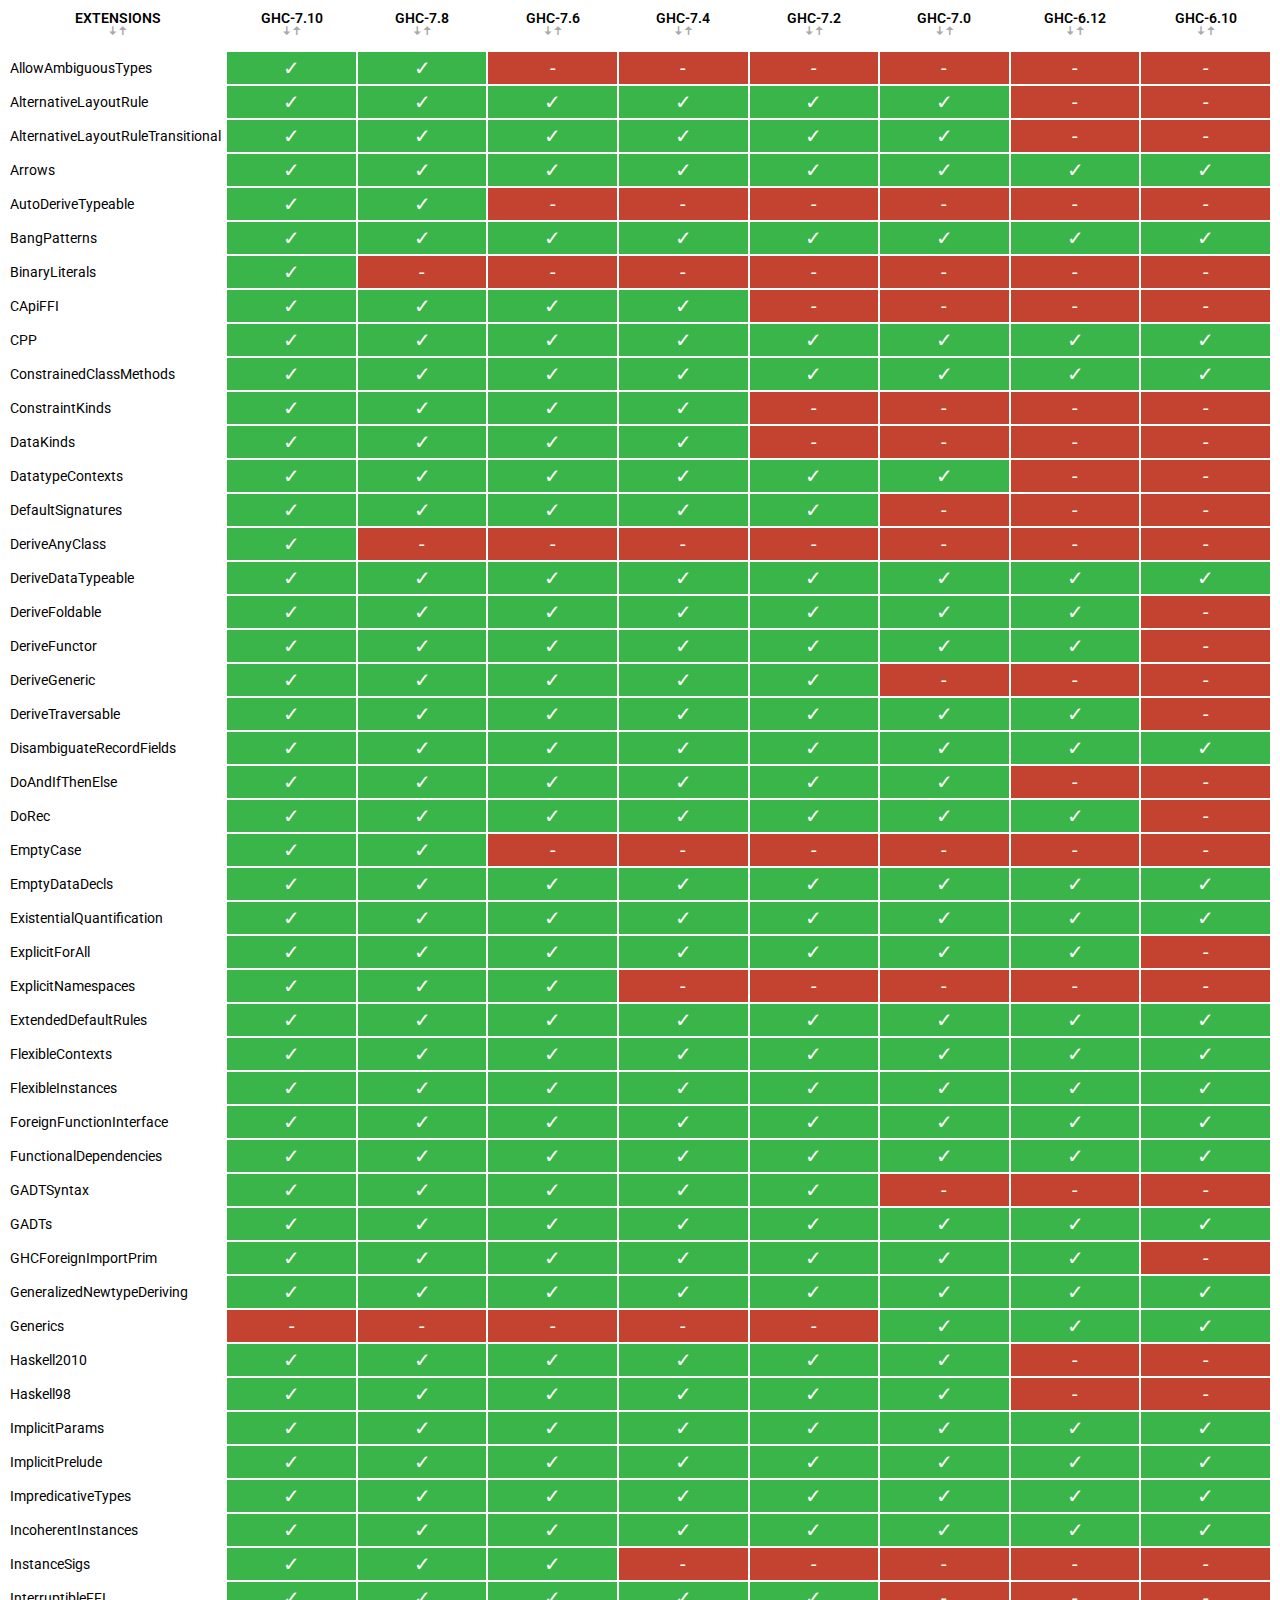
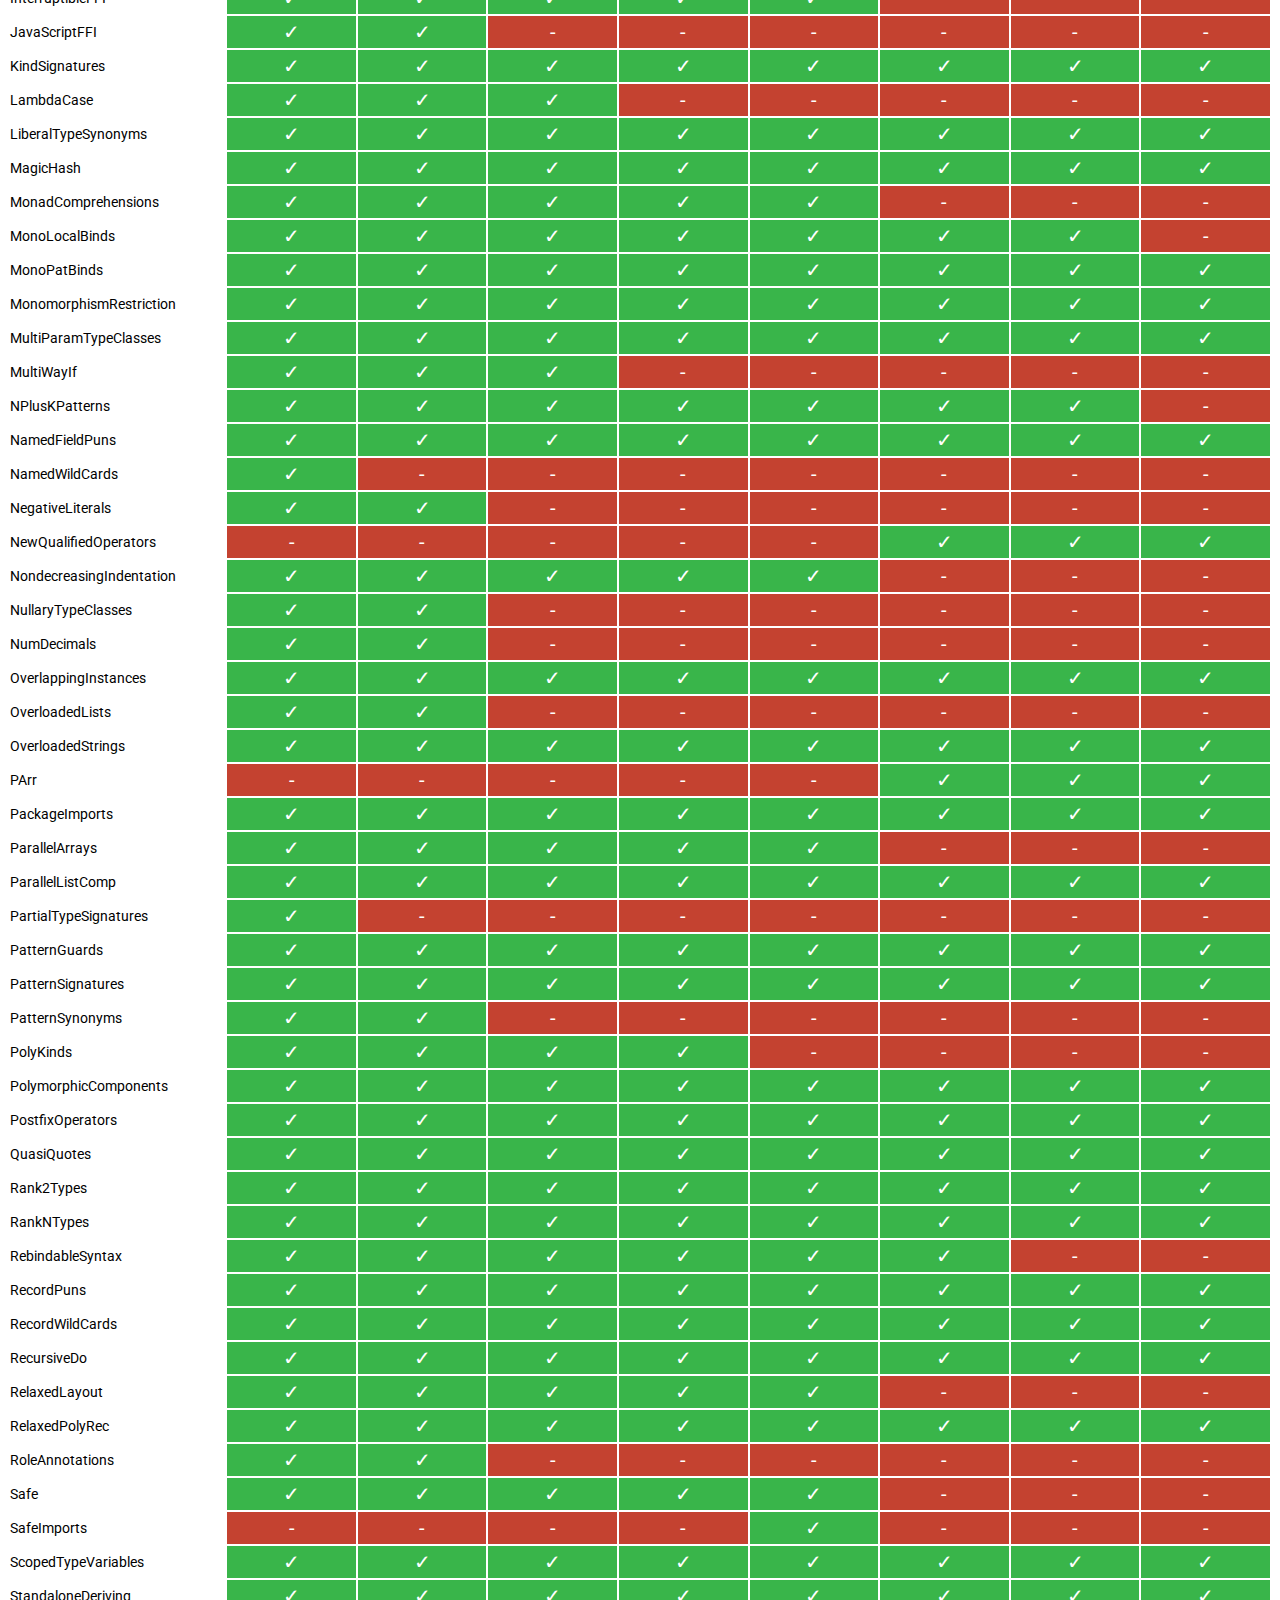
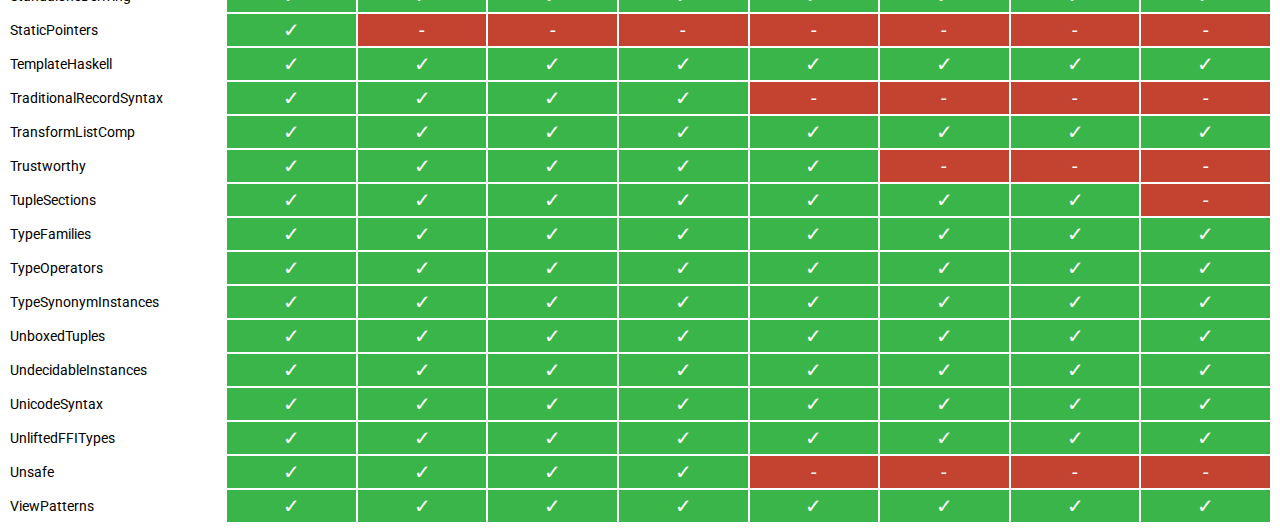
<file: index.html>
<html><head><title>GHCanIUse</title><link 
href="https://fonts.googleapis.com/css?family=Roboto" type="text/css" 
rel="stylesheet"><link href="style.min.css" type="text/css" 
rel="stylesheet"><script type="text/javascript">(function(i,s,o,g,r,a,m){i['GoogleAnalyticsObject']=r;i[r]=i[r]||function(){(i[r].q=i[r].q||[]).push(arguments)},i[r].l=1*new Date();a=s.createElement(o),m=s.getElementsByTagName(o)[0];a.async=1;a.src=g;m.parentNode.insertBefore(a,m)})(window,document,'script','//www.google-analytics.com/analytics.js','ga');ga('create', 'UA-42041306-4', 'auto');ga('send', 'pageview');</script></head><body><table id="ghc-extensions"><thead><tr><td><h3>extensions</h3><p class="arrows"><span class="down-arrow">ꜜ</span><span class="up-arrow">ꜛ</span></p></td><td><h3>GHC-7.10</h3><p class="arrows"><span class="down-arrow">ꜜ</span><span class="up-arrow">ꜛ</span></p></td><td><h3>GHC-7.8</h3><p class="arrows"><span class="down-arrow">ꜜ</span><span class="up-arrow">ꜛ</span></p></td><td><h3>GHC-7.6</h3><p class="arrows"><span class="down-arrow">ꜜ</span><span class="up-arrow">ꜛ</span></p></td><td><h3>GHC-7.4</h3><p class="arrows"><span class="down-arrow">ꜜ</span><span class="up-arrow">ꜛ</span></p></td><td><h3>GHC-7.2</h3><p class="arrows"><span class="down-arrow">ꜜ</span><span class="up-arrow">ꜛ</span></p></td><td><h3>GHC-7.0</h3><p class="arrows"><span class="down-arrow">ꜜ</span><span class="up-arrow">ꜛ</span></p></td><td><h3>GHC-6.12</h3><p class="arrows"><span class="down-arrow">ꜜ</span><span class="up-arrow">ꜛ</span></p></td><td><h3>GHC-6.10</h3><p class="arrows"><span class="down-arrow">ꜜ</span><span class="up-arrow">ꜛ</span></p></td></tr></thead><tbody><tr><td>AllowAmbiguousTypes</td><td title="AllowAmbiguousTypes@GHC-7.10" class="supported"><a href="https://downloads.haskell.org/~ghc/7.10.2/docs/html/users_guide/other-type-extensions.html#ambiguity">✓</a></td><td title="AllowAmbiguousTypes@GHC-7.8" class="supported"><a href="https://downloads.haskell.org/~ghc/7.8.4/docs/html/users_guide/other-type-extensions.html#ambiguity">✓</a></td><td title="AllowAmbiguousTypes@GHC-7.6" class="not-supported"><p>-</p></td><td title="AllowAmbiguousTypes@GHC-7.4" class="not-supported"><p>-</p></td><td title="AllowAmbiguousTypes@GHC-7.2" class="not-supported"><p>-</p></td><td title="AllowAmbiguousTypes@GHC-7.0" class="not-supported"><p>-</p></td><td title="AllowAmbiguousTypes@GHC-6.12" class="not-supported"><p>-</p></td><td title="AllowAmbiguousTypes@GHC-6.10" class="not-supported"><p>-</p></td></tr><tr><td>AlternativeLayoutRule</td><td title="AlternativeLayoutRule@GHC-7.10" class="supported"><a href="https://downloads.haskell.org/~ghc/7.10.2/docs/html/users_guide/">✓</a></td><td title="AlternativeLayoutRule@GHC-7.8" class="supported"><a href="https://downloads.haskell.org/~ghc/7.8.4/docs/html/users_guide/">✓</a></td><td title="AlternativeLayoutRule@GHC-7.6" class="supported"><a href="https://downloads.haskell.org/~ghc/7.6.3/docs/html/users_guide/">✓</a></td><td title="AlternativeLayoutRule@GHC-7.4" class="supported"><a href="https://downloads.haskell.org/~ghc/7.4.2/docs/html/users_guide/">✓</a></td><td title="AlternativeLayoutRule@GHC-7.2" class="supported"><a href="https://downloads.haskell.org/~ghc/7.2.2/docs/html/users_guide/">✓</a></td><td title="AlternativeLayoutRule@GHC-7.0" class="supported"><a href="https://downloads.haskell.org/~ghc/7.0.4/docs/html/users_guide/">✓</a></td><td title="AlternativeLayoutRule@GHC-6.12" class="not-supported"><p>-</p></td><td title="AlternativeLayoutRule@GHC-6.10" class="not-supported"><p>-</p></td></tr><tr><td>AlternativeLayoutRuleTransitional</td><td title="AlternativeLayoutRuleTransitional@GHC-7.10" class="supported"><a href="https://downloads.haskell.org/~ghc/7.10.2/docs/html/users_guide/">✓</a></td><td title="AlternativeLayoutRuleTransitional@GHC-7.8" class="supported"><a href="https://downloads.haskell.org/~ghc/7.8.4/docs/html/users_guide/">✓</a></td><td title="AlternativeLayoutRuleTransitional@GHC-7.6" class="supported"><a href="https://downloads.haskell.org/~ghc/7.6.3/docs/html/users_guide/">✓</a></td><td title="AlternativeLayoutRuleTransitional@GHC-7.4" class="supported"><a href="https://downloads.haskell.org/~ghc/7.4.2/docs/html/users_guide/">✓</a></td><td title="AlternativeLayoutRuleTransitional@GHC-7.2" class="supported"><a href="https://downloads.haskell.org/~ghc/7.2.2/docs/html/users_guide/">✓</a></td><td title="AlternativeLayoutRuleTransitional@GHC-7.0" class="supported"><a href="https://downloads.haskell.org/~ghc/7.0.4/docs/html/users_guide/">✓</a></td><td title="AlternativeLayoutRuleTransitional@GHC-6.12" class="not-supported"><p>-</p></td><td title="AlternativeLayoutRuleTransitional@GHC-6.10" class="not-supported"><p>-</p></td></tr><tr><td>Arrows</td><td title="Arrows@GHC-7.10" class="supported"><a href="https://downloads.haskell.org/~ghc/7.10.2/docs/html/users_guide/arrow-notation.html">✓</a></td><td title="Arrows@GHC-7.8" class="supported"><a href="https://downloads.haskell.org/~ghc/7.8.4/docs/html/users_guide/arrow-notation.html">✓</a></td><td title="Arrows@GHC-7.6" class="supported"><a href="https://downloads.haskell.org/~ghc/7.6.3/docs/html/users_guide/arrow-notation.html">✓</a></td><td title="Arrows@GHC-7.4" class="supported"><a href="https://downloads.haskell.org/~ghc/7.4.2/docs/html/users_guide/arrow-notation.html">✓</a></td><td title="Arrows@GHC-7.2" class="supported"><a href="https://downloads.haskell.org/~ghc/7.2.2/docs/html/users_guide/arrow-notation.html">✓</a></td><td title="Arrows@GHC-7.0" class="supported"><a href="https://downloads.haskell.org/~ghc/7.0.4/docs/html/users_guide/arrow-notation.html">✓</a></td><td title="Arrows@GHC-6.12" class="supported"><a href="https://downloads.haskell.org/~ghc/6.12.3/docs/html/users_guide/arrow-notation.html">✓</a></td><td title="Arrows@GHC-6.10" class="supported"><a href="https://downloads.haskell.org/~ghc/6.10.4/docs/html/users_guide/arrow-notation.html">✓</a></td></tr><tr><td>AutoDeriveTypeable</td><td title="AutoDeriveTypeable@GHC-7.10" class="supported"><a href="https://downloads.haskell.org/~ghc/7.10.2/docs/html/users_guide/deriving.html#deriving-typeable">✓</a></td><td title="AutoDeriveTypeable@GHC-7.8" class="supported"><a href="https://downloads.haskell.org/~ghc/7.8.4/docs/html/users_guide/deriving.html#auto-derive-typeable">✓</a></td><td title="AutoDeriveTypeable@GHC-7.6" class="not-supported"><p>-</p></td><td title="AutoDeriveTypeable@GHC-7.4" class="not-supported"><p>-</p></td><td title="AutoDeriveTypeable@GHC-7.2" class="not-supported"><p>-</p></td><td title="AutoDeriveTypeable@GHC-7.0" class="not-supported"><p>-</p></td><td title="AutoDeriveTypeable@GHC-6.12" class="not-supported"><p>-</p></td><td title="AutoDeriveTypeable@GHC-6.10" class="not-supported"><p>-</p></td></tr><tr><td>BangPatterns</td><td title="BangPatterns@GHC-7.10" class="supported"><a href="https://downloads.haskell.org/~ghc/7.10.2/docs/html/users_guide/bang-patterns.html">✓</a></td><td title="BangPatterns@GHC-7.8" class="supported"><a href="https://downloads.haskell.org/~ghc/7.8.4/docs/html/users_guide/bang-patterns.html">✓</a></td><td title="BangPatterns@GHC-7.6" class="supported"><a href="https://downloads.haskell.org/~ghc/7.6.3/docs/html/users_guide/bang-patterns.html">✓</a></td><td title="BangPatterns@GHC-7.4" class="supported"><a href="https://downloads.haskell.org/~ghc/7.4.2/docs/html/users_guide/bang-patterns.html">✓</a></td><td title="BangPatterns@GHC-7.2" class="supported"><a href="https://downloads.haskell.org/~ghc/7.2.2/docs/html/users_guide/bang-patterns.html">✓</a></td><td title="BangPatterns@GHC-7.0" class="supported"><a href="https://downloads.haskell.org/~ghc/7.0.4/docs/html/users_guide/bang-patterns.html">✓</a></td><td title="BangPatterns@GHC-6.12" class="supported"><a href="https://downloads.haskell.org/~ghc/6.12.3/docs/html/users_guide/bang-patterns.html">✓</a></td><td title="BangPatterns@GHC-6.10" class="supported"><a href="https://downloads.haskell.org/~ghc/6.10.4/docs/html/users_guide/bang-patterns.html">✓</a></td></tr><tr><td>BinaryLiterals</td><td title="BinaryLiterals@GHC-7.10" class="supported"><a href="https://downloads.haskell.org/~ghc/7.10.2/docs/html/users_guide/syntax-extns.html#binary-literals">✓</a></td><td title="BinaryLiterals@GHC-7.8" class="not-supported"><p>-</p></td><td title="BinaryLiterals@GHC-7.6" class="not-supported"><p>-</p></td><td title="BinaryLiterals@GHC-7.4" class="not-supported"><p>-</p></td><td title="BinaryLiterals@GHC-7.2" class="not-supported"><p>-</p></td><td title="BinaryLiterals@GHC-7.0" class="not-supported"><p>-</p></td><td title="BinaryLiterals@GHC-6.12" class="not-supported"><p>-</p></td><td title="BinaryLiterals@GHC-6.10" class="not-supported"><p>-</p></td></tr><tr><td>CApiFFI</td><td title="CApiFFI@GHC-7.10" class="supported"><a href="https://downloads.haskell.org/~ghc/7.10.2/docs/html/users_guide/ffi.html#ffi-capi">✓</a></td><td title="CApiFFI@GHC-7.8" class="supported"><a href="https://downloads.haskell.org/~ghc/7.8.4/docs/html/users_guide/">✓</a></td><td title="CApiFFI@GHC-7.6" class="supported"><a href="https://downloads.haskell.org/~ghc/7.6.3/docs/html/users_guide/">✓</a></td><td title="CApiFFI@GHC-7.4" class="supported"><a href="https://downloads.haskell.org/~ghc/7.4.2/docs/html/users_guide/">✓</a></td><td title="CApiFFI@GHC-7.2" class="not-supported"><p>-</p></td><td title="CApiFFI@GHC-7.0" class="not-supported"><p>-</p></td><td title="CApiFFI@GHC-6.12" class="not-supported"><p>-</p></td><td title="CApiFFI@GHC-6.10" class="not-supported"><p>-</p></td></tr><tr><td>CPP</td><td title="CPP@GHC-7.10" class="supported"><a href="https://downloads.haskell.org/~ghc/7.10.2/docs/html/users_guide/options-phases.html#c-pre-processor">✓</a></td><td title="CPP@GHC-7.8" class="supported"><a href="https://downloads.haskell.org/~ghc/7.8.4/docs/html/users_guide/options-phases.html#c-pre-processor">✓</a></td><td title="CPP@GHC-7.6" class="supported"><a href="https://downloads.haskell.org/~ghc/7.6.3/docs/html/users_guide/options-phases.html#c-pre-processor">✓</a></td><td title="CPP@GHC-7.4" class="supported"><a href="https://downloads.haskell.org/~ghc/7.4.2/docs/html/users_guide/options-phases.html#c-pre-processor">✓</a></td><td title="CPP@GHC-7.2" class="supported"><a href="https://downloads.haskell.org/~ghc/7.2.2/docs/html/users_guide/options-phases.html#c-pre-processor">✓</a></td><td title="CPP@GHC-7.0" class="supported"><a href="https://downloads.haskell.org/~ghc/7.0.4/docs/html/users_guide/options-phases.html#c-pre-processor">✓</a></td><td title="CPP@GHC-6.12" class="supported"><a href="https://downloads.haskell.org/~ghc/6.12.3/docs/html/users_guide/options-phases.html#c-pre-processor">✓</a></td><td title="CPP@GHC-6.10" class="supported"><a href="https://downloads.haskell.org/~ghc/6.10.4/docs/html/users_guide/options-phases.html#c-pre-processor">✓</a></td></tr><tr><td>ConstrainedClassMethods</td><td title="ConstrainedClassMethods@GHC-7.10" class="supported"><a href="https://downloads.haskell.org/~ghc/7.10.2/docs/html/users_guide/type-class-extensions.html#class-method-types">✓</a></td><td title="ConstrainedClassMethods@GHC-7.8" class="supported"><a href="https://downloads.haskell.org/~ghc/7.8.4/docs/html/users_guide/type-class-extensions.html#class-method-types">✓</a></td><td title="ConstrainedClassMethods@GHC-7.6" class="supported"><a href="https://downloads.haskell.org/~ghc/7.6.3/docs/html/users_guide/type-class-extensions.html#class-method-types">✓</a></td><td title="ConstrainedClassMethods@GHC-7.4" class="supported"><a href="https://downloads.haskell.org/~ghc/7.4.2/docs/html/users_guide/type-class-extensions.html#class-method-types">✓</a></td><td title="ConstrainedClassMethods@GHC-7.2" class="supported"><a href="https://downloads.haskell.org/~ghc/7.2.2/docs/html/users_guide/type-class-extensions.html#class-method-types">✓</a></td><td title="ConstrainedClassMethods@GHC-7.0" class="supported"><a href="https://downloads.haskell.org/~ghc/7.0.4/docs/html/users_guide/type-class-extensions.html#class-method-types">✓</a></td><td title="ConstrainedClassMethods@GHC-6.12" class="supported"><a href="https://downloads.haskell.org/~ghc/6.12.3/docs/html/users_guide/type-class-extensions.html#class-method-types">✓</a></td><td title="ConstrainedClassMethods@GHC-6.10" class="supported"><a href="https://downloads.haskell.org/~ghc/6.10.4/docs/html/users_guide/type-class-extensions.html#class-method-types">✓</a></td></tr><tr><td>ConstraintKinds</td><td title="ConstraintKinds@GHC-7.10" class="supported"><a href="https://downloads.haskell.org/~ghc/7.10.2/docs/html/users_guide/constraint-kind.html">✓</a></td><td title="ConstraintKinds@GHC-7.8" class="supported"><a href="https://downloads.haskell.org/~ghc/7.8.4/docs/html/users_guide/constraint-kind.html">✓</a></td><td title="ConstraintKinds@GHC-7.6" class="supported"><a href="https://downloads.haskell.org/~ghc/7.6.3/docs/html/users_guide/constraint-kind.html">✓</a></td><td title="ConstraintKinds@GHC-7.4" class="supported"><a href="https://downloads.haskell.org/~ghc/7.4.2/docs/html/users_guide/constraint-kind.html">✓</a></td><td title="ConstraintKinds@GHC-7.2" class="not-supported"><p>-</p></td><td title="ConstraintKinds@GHC-7.0" class="not-supported"><p>-</p></td><td title="ConstraintKinds@GHC-6.12" class="not-supported"><p>-</p></td><td title="ConstraintKinds@GHC-6.10" class="not-supported"><p>-</p></td></tr><tr><td>DataKinds</td><td title="DataKinds@GHC-7.10" class="supported"><a href="https://downloads.haskell.org/~ghc/7.10.2/docs/html/users_guide/promotion.html">✓</a></td><td title="DataKinds@GHC-7.8" class="supported"><a href="https://downloads.haskell.org/~ghc/7.8.4/docs/html/users_guide/promotion.html">✓</a></td><td title="DataKinds@GHC-7.6" class="supported"><a href="https://downloads.haskell.org/~ghc/7.6.3/docs/html/users_guide/promotion.html">✓</a></td><td title="DataKinds@GHC-7.4" class="supported"><a href="https://downloads.haskell.org/~ghc/7.4.2/docs/html/users_guide/kind-polymorphism-and-promotion.html">✓</a></td><td title="DataKinds@GHC-7.2" class="not-supported"><p>-</p></td><td title="DataKinds@GHC-7.0" class="not-supported"><p>-</p></td><td title="DataKinds@GHC-6.12" class="not-supported"><p>-</p></td><td title="DataKinds@GHC-6.10" class="not-supported"><p>-</p></td></tr><tr><td>DatatypeContexts</td><td title="DatatypeContexts@GHC-7.10" class="supported"><a href="https://downloads.haskell.org/~ghc/7.10.2/docs/html/users_guide/">✓</a></td><td title="DatatypeContexts@GHC-7.8" class="supported"><a href="https://downloads.haskell.org/~ghc/7.8.4/docs/html/users_guide/">✓</a></td><td title="DatatypeContexts@GHC-7.6" class="supported"><a href="https://downloads.haskell.org/~ghc/7.6.3/docs/html/users_guide/">✓</a></td><td title="DatatypeContexts@GHC-7.4" class="supported"><a href="https://downloads.haskell.org/~ghc/7.4.2/docs/html/users_guide/">✓</a></td><td title="DatatypeContexts@GHC-7.2" class="supported"><a href="https://downloads.haskell.org/~ghc/7.2.2/docs/html/users_guide/">✓</a></td><td title="DatatypeContexts@GHC-7.0" class="supported"><a href="https://downloads.haskell.org/~ghc/7.0.4/docs/html/users_guide/">✓</a></td><td title="DatatypeContexts@GHC-6.12" class="not-supported"><p>-</p></td><td title="DatatypeContexts@GHC-6.10" class="not-supported"><p>-</p></td></tr><tr><td>DefaultSignatures</td><td title="DefaultSignatures@GHC-7.10" class="supported"><a href="https://downloads.haskell.org/~ghc/7.10.2/docs/html/users_guide/type-class-extensions.html#class-default-signatures">✓</a></td><td title="DefaultSignatures@GHC-7.8" class="supported"><a href="https://downloads.haskell.org/~ghc/7.8.4/docs/html/users_guide/type-class-extensions.html#class-default-signatures">✓</a></td><td title="DefaultSignatures@GHC-7.6" class="supported"><a href="https://downloads.haskell.org/~ghc/7.6.3/docs/html/users_guide/type-class-extensions.html#class-default-signatures">✓</a></td><td title="DefaultSignatures@GHC-7.4" class="supported"><a href="https://downloads.haskell.org/~ghc/7.4.2/docs/html/users_guide/type-class-extensions.html#class-default-signatures">✓</a></td><td title="DefaultSignatures@GHC-7.2" class="supported"><a href="https://downloads.haskell.org/~ghc/7.2.2/docs/html/users_guide/type-class-extensions.html#class-default-signatures">✓</a></td><td title="DefaultSignatures@GHC-7.0" class="not-supported"><p>-</p></td><td title="DefaultSignatures@GHC-6.12" class="not-supported"><p>-</p></td><td title="DefaultSignatures@GHC-6.10" class="not-supported"><p>-</p></td></tr><tr><td>DeriveAnyClass</td><td title="DeriveAnyClass@GHC-7.10" class="supported"><a href="https://downloads.haskell.org/~ghc/7.10.2/docs/html/users_guide/deriving.html#derive-any-class">✓</a></td><td title="DeriveAnyClass@GHC-7.8" class="not-supported"><p>-</p></td><td title="DeriveAnyClass@GHC-7.6" class="not-supported"><p>-</p></td><td title="DeriveAnyClass@GHC-7.4" class="not-supported"><p>-</p></td><td title="DeriveAnyClass@GHC-7.2" class="not-supported"><p>-</p></td><td title="DeriveAnyClass@GHC-7.0" class="not-supported"><p>-</p></td><td title="DeriveAnyClass@GHC-6.12" class="not-supported"><p>-</p></td><td title="DeriveAnyClass@GHC-6.10" class="not-supported"><p>-</p></td></tr><tr><td>DeriveDataTypeable</td><td title="DeriveDataTypeable@GHC-7.10" class="supported"><a href="https://downloads.haskell.org/~ghc/7.10.2/docs/html/users_guide/deriving.html#deriving-typeable">✓</a></td><td title="DeriveDataTypeable@GHC-7.8" class="supported"><a href="https://downloads.haskell.org/~ghc/7.8.4/docs/html/users_guide/deriving.html#deriving-typeable">✓</a></td><td title="DeriveDataTypeable@GHC-7.6" class="supported"><a href="https://downloads.haskell.org/~ghc/7.6.3/docs/html/users_guide/deriving.html#deriving-typeable">✓</a></td><td title="DeriveDataTypeable@GHC-7.4" class="supported"><a href="https://downloads.haskell.org/~ghc/7.4.2/docs/html/users_guide/deriving.html#deriving-typeable">✓</a></td><td title="DeriveDataTypeable@GHC-7.2" class="supported"><a href="https://downloads.haskell.org/~ghc/7.2.2/docs/html/users_guide/deriving.html#deriving-typeable">✓</a></td><td title="DeriveDataTypeable@GHC-7.0" class="supported"><a href="https://downloads.haskell.org/~ghc/7.0.4/docs/html/users_guide/deriving.html#deriving-typeable">✓</a></td><td title="DeriveDataTypeable@GHC-6.12" class="supported"><a href="https://downloads.haskell.org/~ghc/6.12.3/docs/html/users_guide/deriving.html#deriving-typeable">✓</a></td><td title="DeriveDataTypeable@GHC-6.10" class="supported"><a href="https://downloads.haskell.org/~ghc/6.10.4/docs/html/users_guide/deriving.html#deriving-typeable">✓</a></td></tr><tr><td>DeriveFoldable</td><td title="DeriveFoldable@GHC-7.10" class="supported"><a href="https://downloads.haskell.org/~ghc/7.10.2/docs/html/users_guide/deriving.html#deriving-extra">✓</a></td><td title="DeriveFoldable@GHC-7.8" class="supported"><a href="https://downloads.haskell.org/~ghc/7.8.4/docs/html/users_guide/">✓</a></td><td title="DeriveFoldable@GHC-7.6" class="supported"><a href="https://downloads.haskell.org/~ghc/7.6.3/docs/html/users_guide/">✓</a></td><td title="DeriveFoldable@GHC-7.4" class="supported"><a href="https://downloads.haskell.org/~ghc/7.4.2/docs/html/users_guide/">✓</a></td><td title="DeriveFoldable@GHC-7.2" class="supported"><a href="https://downloads.haskell.org/~ghc/7.2.2/docs/html/users_guide/">✓</a></td><td title="DeriveFoldable@GHC-7.0" class="supported"><a href="https://downloads.haskell.org/~ghc/7.0.4/docs/html/users_guide/">✓</a></td><td title="DeriveFoldable@GHC-6.12" class="supported"><a href="https://downloads.haskell.org/~ghc/6.12.3/docs/html/users_guide/">✓</a></td><td title="DeriveFoldable@GHC-6.10" class="not-supported"><p>-</p></td></tr><tr><td>DeriveFunctor</td><td title="DeriveFunctor@GHC-7.10" class="supported"><a href="https://downloads.haskell.org/~ghc/7.10.2/docs/html/users_guide/deriving.html#deriving-extra">✓</a></td><td title="DeriveFunctor@GHC-7.8" class="supported"><a href="https://downloads.haskell.org/~ghc/7.8.4/docs/html/users_guide/">✓</a></td><td title="DeriveFunctor@GHC-7.6" class="supported"><a href="https://downloads.haskell.org/~ghc/7.6.3/docs/html/users_guide/">✓</a></td><td title="DeriveFunctor@GHC-7.4" class="supported"><a href="https://downloads.haskell.org/~ghc/7.4.2/docs/html/users_guide/">✓</a></td><td title="DeriveFunctor@GHC-7.2" class="supported"><a href="https://downloads.haskell.org/~ghc/7.2.2/docs/html/users_guide/">✓</a></td><td title="DeriveFunctor@GHC-7.0" class="supported"><a href="https://downloads.haskell.org/~ghc/7.0.4/docs/html/users_guide/">✓</a></td><td title="DeriveFunctor@GHC-6.12" class="supported"><a href="https://downloads.haskell.org/~ghc/6.12.3/docs/html/users_guide/">✓</a></td><td title="DeriveFunctor@GHC-6.10" class="not-supported"><p>-</p></td></tr><tr><td>DeriveGeneric</td><td title="DeriveGeneric@GHC-7.10" class="supported"><a href="https://downloads.haskell.org/~ghc/7.10.2/docs/html/users_guide/deriving.html#deriving-typeable">✓</a></td><td title="DeriveGeneric@GHC-7.8" class="supported"><a href="https://downloads.haskell.org/~ghc/7.8.4/docs/html/users_guide/deriving.html#deriving-typeable">✓</a></td><td title="DeriveGeneric@GHC-7.6" class="supported"><a href="https://downloads.haskell.org/~ghc/7.6.3/docs/html/users_guide/deriving.html#deriving-typeable">✓</a></td><td title="DeriveGeneric@GHC-7.4" class="supported"><a href="https://downloads.haskell.org/~ghc/7.4.2/docs/html/users_guide/deriving.html#deriving-typeable">✓</a></td><td title="DeriveGeneric@GHC-7.2" class="supported"><a href="https://downloads.haskell.org/~ghc/7.2.2/docs/html/users_guide/deriving.html#deriving-typeable">✓</a></td><td title="DeriveGeneric@GHC-7.0" class="not-supported"><p>-</p></td><td title="DeriveGeneric@GHC-6.12" class="not-supported"><p>-</p></td><td title="DeriveGeneric@GHC-6.10" class="not-supported"><p>-</p></td></tr><tr><td>DeriveTraversable</td><td title="DeriveTraversable@GHC-7.10" class="supported"><a href="https://downloads.haskell.org/~ghc/7.10.2/docs/html/users_guide/deriving.html#deriving-extra">✓</a></td><td title="DeriveTraversable@GHC-7.8" class="supported"><a href="https://downloads.haskell.org/~ghc/7.8.4/docs/html/users_guide/">✓</a></td><td title="DeriveTraversable@GHC-7.6" class="supported"><a href="https://downloads.haskell.org/~ghc/7.6.3/docs/html/users_guide/">✓</a></td><td title="DeriveTraversable@GHC-7.4" class="supported"><a href="https://downloads.haskell.org/~ghc/7.4.2/docs/html/users_guide/">✓</a></td><td title="DeriveTraversable@GHC-7.2" class="supported"><a href="https://downloads.haskell.org/~ghc/7.2.2/docs/html/users_guide/">✓</a></td><td title="DeriveTraversable@GHC-7.0" class="supported"><a href="https://downloads.haskell.org/~ghc/7.0.4/docs/html/users_guide/">✓</a></td><td title="DeriveTraversable@GHC-6.12" class="supported"><a href="https://downloads.haskell.org/~ghc/6.12.3/docs/html/users_guide/">✓</a></td><td title="DeriveTraversable@GHC-6.10" class="not-supported"><p>-</p></td></tr><tr><td>DisambiguateRecordFields</td><td title="DisambiguateRecordFields@GHC-7.10" class="supported"><a href="https://downloads.haskell.org/~ghc/7.10.2/docs/html/users_guide/syntax-extns.html#disambiguate-fields">✓</a></td><td title="DisambiguateRecordFields@GHC-7.8" class="supported"><a href="https://downloads.haskell.org/~ghc/7.8.4/docs/html/users_guide/syntax-extns.html#disambiguate-fields">✓</a></td><td title="DisambiguateRecordFields@GHC-7.6" class="supported"><a href="https://downloads.haskell.org/~ghc/7.6.3/docs/html/users_guide/syntax-extns.html#disambiguate-fields">✓</a></td><td title="DisambiguateRecordFields@GHC-7.4" class="supported"><a href="https://downloads.haskell.org/~ghc/7.4.2/docs/html/users_guide/syntax-extns.html#disambiguate-fields">✓</a></td><td title="DisambiguateRecordFields@GHC-7.2" class="supported"><a href="https://downloads.haskell.org/~ghc/7.2.2/docs/html/users_guide/syntax-extns.html#disambiguate-fields">✓</a></td><td title="DisambiguateRecordFields@GHC-7.0" class="supported"><a href="https://downloads.haskell.org/~ghc/7.0.4/docs/html/users_guide/syntax-extns.html#disambiguate-fields">✓</a></td><td title="DisambiguateRecordFields@GHC-6.12" class="supported"><a href="https://downloads.haskell.org/~ghc/6.12.3/docs/html/users_guide/syntax-extns.html#disambiguate-fields">✓</a></td><td title="DisambiguateRecordFields@GHC-6.10" class="supported"><a href="https://downloads.haskell.org/~ghc/6.10.4/docs/html/users_guide/syntax-extns.html#disambiguate-fields">✓</a></td></tr><tr><td>DoAndIfThenElse</td><td title="DoAndIfThenElse@GHC-7.10" class="supported"><a href="https://downloads.haskell.org/~ghc/7.10.2/docs/html/users_guide/">✓</a></td><td title="DoAndIfThenElse@GHC-7.8" class="supported"><a href="https://downloads.haskell.org/~ghc/7.8.4/docs/html/users_guide/">✓</a></td><td title="DoAndIfThenElse@GHC-7.6" class="supported"><a href="https://downloads.haskell.org/~ghc/7.6.3/docs/html/users_guide/">✓</a></td><td title="DoAndIfThenElse@GHC-7.4" class="supported"><a href="https://downloads.haskell.org/~ghc/7.4.2/docs/html/users_guide/">✓</a></td><td title="DoAndIfThenElse@GHC-7.2" class="supported"><a href="https://downloads.haskell.org/~ghc/7.2.2/docs/html/users_guide/">✓</a></td><td title="DoAndIfThenElse@GHC-7.0" class="supported"><a href="https://downloads.haskell.org/~ghc/7.0.4/docs/html/users_guide/">✓</a></td><td title="DoAndIfThenElse@GHC-6.12" class="not-supported"><p>-</p></td><td title="DoAndIfThenElse@GHC-6.10" class="not-supported"><p>-</p></td></tr><tr><td>DoRec</td><td title="DoRec@GHC-7.10" class="supported"><a href="https://downloads.haskell.org/~ghc/7.10.2/docs/html/users_guide/">✓</a></td><td title="DoRec@GHC-7.8" class="supported"><a href="https://downloads.haskell.org/~ghc/7.8.4/docs/html/users_guide/">✓</a></td><td title="DoRec@GHC-7.6" class="supported"><a href="https://downloads.haskell.org/~ghc/7.6.3/docs/html/users_guide/">✓</a></td><td title="DoRec@GHC-7.4" class="supported"><a href="https://downloads.haskell.org/~ghc/7.4.2/docs/html/users_guide/syntax-extns.html#recursive-do-notation">✓</a></td><td title="DoRec@GHC-7.2" class="supported"><a href="https://downloads.haskell.org/~ghc/7.2.2/docs/html/users_guide/syntax-extns.html#recursive-do-notation">✓</a></td><td title="DoRec@GHC-7.0" class="supported"><a href="https://downloads.haskell.org/~ghc/7.0.4/docs/html/users_guide/syntax-extns.html#recursive-do-notation">✓</a></td><td title="DoRec@GHC-6.12" class="supported"><a href="https://downloads.haskell.org/~ghc/6.12.3/docs/html/users_guide/syntax-extns.html#recursive-do-notation">✓</a></td><td title="DoRec@GHC-6.10" class="not-supported"><p>-</p></td></tr><tr><td>EmptyCase</td><td title="EmptyCase@GHC-7.10" class="supported"><a href="https://downloads.haskell.org/~ghc/7.10.2/docs/html/users_guide/syntax-extns.html#empty-case">✓</a></td><td title="EmptyCase@GHC-7.8" class="supported"><a href="https://downloads.haskell.org/~ghc/7.8.4/docs/html/users_guide/syntax-extns.html#empty-case">✓</a></td><td title="EmptyCase@GHC-7.6" class="not-supported"><p>-</p></td><td title="EmptyCase@GHC-7.4" class="not-supported"><p>-</p></td><td title="EmptyCase@GHC-7.2" class="not-supported"><p>-</p></td><td title="EmptyCase@GHC-7.0" class="not-supported"><p>-</p></td><td title="EmptyCase@GHC-6.12" class="not-supported"><p>-</p></td><td title="EmptyCase@GHC-6.10" class="not-supported"><p>-</p></td></tr><tr><td>EmptyDataDecls</td><td title="EmptyDataDecls@GHC-7.10" class="supported"><a href="https://downloads.haskell.org/~ghc/7.10.2/docs/html/users_guide/">✓</a></td><td title="EmptyDataDecls@GHC-7.8" class="supported"><a href="https://downloads.haskell.org/~ghc/7.8.4/docs/html/users_guide/">✓</a></td><td title="EmptyDataDecls@GHC-7.6" class="supported"><a href="https://downloads.haskell.org/~ghc/7.6.3/docs/html/users_guide/">✓</a></td><td title="EmptyDataDecls@GHC-7.4" class="supported"><a href="https://downloads.haskell.org/~ghc/7.4.2/docs/html/users_guide/">✓</a></td><td title="EmptyDataDecls@GHC-7.2" class="supported"><a href="https://downloads.haskell.org/~ghc/7.2.2/docs/html/users_guide/">✓</a></td><td title="EmptyDataDecls@GHC-7.0" class="supported"><a href="https://downloads.haskell.org/~ghc/7.0.4/docs/html/users_guide/">✓</a></td><td title="EmptyDataDecls@GHC-6.12" class="supported"><a href="https://downloads.haskell.org/~ghc/6.12.3/docs/html/users_guide/">✓</a></td><td title="EmptyDataDecls@GHC-6.10" class="supported"><a href="https://downloads.haskell.org/~ghc/6.10.4/docs/html/users_guide/">✓</a></td></tr><tr><td>ExistentialQuantification</td><td title="ExistentialQuantification@GHC-7.10" class="supported"><a href="https://downloads.haskell.org/~ghc/7.10.2/docs/html/users_guide/data-type-extensions.html#existential-quantification">✓</a></td><td title="ExistentialQuantification@GHC-7.8" class="supported"><a href="https://downloads.haskell.org/~ghc/7.8.4/docs/html/users_guide/data-type-extensions.html#existential-quantification">✓</a></td><td title="ExistentialQuantification@GHC-7.6" class="supported"><a href="https://downloads.haskell.org/~ghc/7.6.3/docs/html/users_guide/data-type-extensions.html#existential-quantification">✓</a></td><td title="ExistentialQuantification@GHC-7.4" class="supported"><a href="https://downloads.haskell.org/~ghc/7.4.2/docs/html/users_guide/data-type-extensions.html#existential-quantification">✓</a></td><td title="ExistentialQuantification@GHC-7.2" class="supported"><a href="https://downloads.haskell.org/~ghc/7.2.2/docs/html/users_guide/data-type-extensions.html#existential-quantification">✓</a></td><td title="ExistentialQuantification@GHC-7.0" class="supported"><a href="https://downloads.haskell.org/~ghc/7.0.4/docs/html/users_guide/data-type-extensions.html#existential-quantification">✓</a></td><td title="ExistentialQuantification@GHC-6.12" class="supported"><a href="https://downloads.haskell.org/~ghc/6.12.3/docs/html/users_guide/data-type-extensions.html#existential-quantification">✓</a></td><td title="ExistentialQuantification@GHC-6.10" class="supported"><a href="https://downloads.haskell.org/~ghc/6.10.4/docs/html/users_guide/data-type-extensions.html#existential-quantification">✓</a></td></tr><tr><td>ExplicitForAll</td><td title="ExplicitForAll@GHC-7.10" class="supported"><a href="https://downloads.haskell.org/~ghc/7.10.2/docs/html/users_guide/other-type-extensions.html#explicit-foralls">✓</a></td><td title="ExplicitForAll@GHC-7.8" class="supported"><a href="https://downloads.haskell.org/~ghc/7.8.4/docs/html/users_guide/other-type-extensions.html#explicit-foralls">✓</a></td><td title="ExplicitForAll@GHC-7.6" class="supported"><a href="https://downloads.haskell.org/~ghc/7.6.3/docs/html/users_guide/other-type-extensions.html#explicit-foralls">✓</a></td><td title="ExplicitForAll@GHC-7.4" class="supported"><a href="https://downloads.haskell.org/~ghc/7.4.2/docs/html/users_guide/other-type-extensions.html#explicit-foralls">✓</a></td><td title="ExplicitForAll@GHC-7.2" class="supported"><a href="https://downloads.haskell.org/~ghc/7.2.2/docs/html/users_guide/other-type-extensions.html#explicit-foralls">✓</a></td><td title="ExplicitForAll@GHC-7.0" class="supported"><a href="https://downloads.haskell.org/~ghc/7.0.4/docs/html/users_guide/">✓</a></td><td title="ExplicitForAll@GHC-6.12" class="supported"><a href="https://downloads.haskell.org/~ghc/6.12.3/docs/html/users_guide/">✓</a></td><td title="ExplicitForAll@GHC-6.10" class="not-supported"><p>-</p></td></tr><tr><td>ExplicitNamespaces</td><td title="ExplicitNamespaces@GHC-7.10" class="supported"><a href="https://downloads.haskell.org/~ghc/7.10.2/docs/html/users_guide/syntax-extns.html#explicit-namespaces">✓</a></td><td title="ExplicitNamespaces@GHC-7.8" class="supported"><a href="https://downloads.haskell.org/~ghc/7.8.4/docs/html/users_guide/syntax-extns.html#explicit-namespaces">✓</a></td><td title="ExplicitNamespaces@GHC-7.6" class="supported"><a href="https://downloads.haskell.org/~ghc/7.6.3/docs/html/users_guide/">✓</a></td><td title="ExplicitNamespaces@GHC-7.4" class="not-supported"><p>-</p></td><td title="ExplicitNamespaces@GHC-7.2" class="not-supported"><p>-</p></td><td title="ExplicitNamespaces@GHC-7.0" class="not-supported"><p>-</p></td><td title="ExplicitNamespaces@GHC-6.12" class="not-supported"><p>-</p></td><td title="ExplicitNamespaces@GHC-6.10" class="not-supported"><p>-</p></td></tr><tr><td>ExtendedDefaultRules</td><td title="ExtendedDefaultRules@GHC-7.10" class="supported"><a href="https://downloads.haskell.org/~ghc/7.10.2/docs/html/users_guide/interactive-evaluation.html#extended-default-rules">✓</a></td><td title="ExtendedDefaultRules@GHC-7.8" class="supported"><a href="https://downloads.haskell.org/~ghc/7.8.4/docs/html/users_guide/interactive-evaluation.html#extended-default-rules">✓</a></td><td title="ExtendedDefaultRules@GHC-7.6" class="supported"><a href="https://downloads.haskell.org/~ghc/7.6.3/docs/html/users_guide/interactive-evaluation.html#extended-default-rules">✓</a></td><td title="ExtendedDefaultRules@GHC-7.4" class="supported"><a href="https://downloads.haskell.org/~ghc/7.4.2/docs/html/users_guide/interactive-evaluation.html#extended-default-rules">✓</a></td><td title="ExtendedDefaultRules@GHC-7.2" class="supported"><a href="https://downloads.haskell.org/~ghc/7.2.2/docs/html/users_guide/interactive-evaluation.html#extended-default-rules">✓</a></td><td title="ExtendedDefaultRules@GHC-7.0" class="supported"><a href="https://downloads.haskell.org/~ghc/7.0.4/docs/html/users_guide/interactive-evaluation.html#extended-default-rules">✓</a></td><td title="ExtendedDefaultRules@GHC-6.12" class="supported"><a href="https://downloads.haskell.org/~ghc/6.12.3/docs/html/users_guide/interactive-evaluation.html#extended-default-rules">✓</a></td><td title="ExtendedDefaultRules@GHC-6.10" class="supported"><a href="https://downloads.haskell.org/~ghc/6.10.4/docs/html/users_guide/interactive-evaluation.html#extended-default-rules">✓</a></td></tr><tr><td>FlexibleContexts</td><td title="FlexibleContexts@GHC-7.10" class="supported"><a href="https://downloads.haskell.org/~ghc/7.10.2/docs/html/users_guide/other-type-extensions.html#flexible-contexts">✓</a></td><td title="FlexibleContexts@GHC-7.8" class="supported"><a href="https://downloads.haskell.org/~ghc/7.8.4/docs/html/users_guide/other-type-extensions.html#flexible-contexts">✓</a></td><td title="FlexibleContexts@GHC-7.6" class="supported"><a href="https://downloads.haskell.org/~ghc/7.6.3/docs/html/users_guide/other-type-extensions.html#flexible-contexts">✓</a></td><td title="FlexibleContexts@GHC-7.4" class="supported"><a href="https://downloads.haskell.org/~ghc/7.4.2/docs/html/users_guide/other-type-extensions.html#flexible-contexts">✓</a></td><td title="FlexibleContexts@GHC-7.2" class="supported"><a href="https://downloads.haskell.org/~ghc/7.2.2/docs/html/users_guide/other-type-extensions.html#flexible-contexts">✓</a></td><td title="FlexibleContexts@GHC-7.0" class="supported"><a href="https://downloads.haskell.org/~ghc/7.0.4/docs/html/users_guide/other-type-extensions.html#flexible-contexts">✓</a></td><td title="FlexibleContexts@GHC-6.12" class="supported"><a href="https://downloads.haskell.org/~ghc/6.12.3/docs/html/users_guide/other-type-extensions.html#flexible-contexts">✓</a></td><td title="FlexibleContexts@GHC-6.10" class="supported"><a href="https://downloads.haskell.org/~ghc/6.10.4/docs/html/users_guide/other-type-extensions.html#flexible-contexts">✓</a></td></tr><tr><td>FlexibleInstances</td><td title="FlexibleInstances@GHC-7.10" class="supported"><a href="https://downloads.haskell.org/~ghc/7.10.2/docs/html/users_guide/type-class-extensions.html#instance-rules">✓</a></td><td title="FlexibleInstances@GHC-7.8" class="supported"><a href="https://downloads.haskell.org/~ghc/7.8.4/docs/html/users_guide/type-class-extensions.html#instance-rules">✓</a></td><td title="FlexibleInstances@GHC-7.6" class="supported"><a href="https://downloads.haskell.org/~ghc/7.6.3/docs/html/users_guide/type-class-extensions.html#instance-rules">✓</a></td><td title="FlexibleInstances@GHC-7.4" class="supported"><a href="https://downloads.haskell.org/~ghc/7.4.2/docs/html/users_guide/type-class-extensions.html#instance-rules">✓</a></td><td title="FlexibleInstances@GHC-7.2" class="supported"><a href="https://downloads.haskell.org/~ghc/7.2.2/docs/html/users_guide/type-class-extensions.html#instance-rules">✓</a></td><td title="FlexibleInstances@GHC-7.0" class="supported"><a href="https://downloads.haskell.org/~ghc/7.0.4/docs/html/users_guide/type-class-extensions.html#instance-rules">✓</a></td><td title="FlexibleInstances@GHC-6.12" class="supported"><a href="https://downloads.haskell.org/~ghc/6.12.3/docs/html/users_guide/type-class-extensions.html#instance-rules">✓</a></td><td title="FlexibleInstances@GHC-6.10" class="supported"><a href="https://downloads.haskell.org/~ghc/6.10.4/docs/html/users_guide/type-class-extensions.html#instance-rules">✓</a></td></tr><tr><td>ForeignFunctionInterface</td><td title="ForeignFunctionInterface@GHC-7.10" class="supported"><a href="https://downloads.haskell.org/~ghc/7.10.2/docs/html/users_guide/ffi.html">✓</a></td><td title="ForeignFunctionInterface@GHC-7.8" class="supported"><a href="https://downloads.haskell.org/~ghc/7.8.4/docs/html/users_guide/ffi.html">✓</a></td><td title="ForeignFunctionInterface@GHC-7.6" class="supported"><a href="https://downloads.haskell.org/~ghc/7.6.3/docs/html/users_guide/ffi.html">✓</a></td><td title="ForeignFunctionInterface@GHC-7.4" class="supported"><a href="https://downloads.haskell.org/~ghc/7.4.2/docs/html/users_guide/ffi.html">✓</a></td><td title="ForeignFunctionInterface@GHC-7.2" class="supported"><a href="https://downloads.haskell.org/~ghc/7.2.2/docs/html/users_guide/ffi.html">✓</a></td><td title="ForeignFunctionInterface@GHC-7.0" class="supported"><a href="https://downloads.haskell.org/~ghc/7.0.4/docs/html/users_guide/ffi.html">✓</a></td><td title="ForeignFunctionInterface@GHC-6.12" class="supported"><a href="https://downloads.haskell.org/~ghc/6.12.3/docs/html/users_guide/ffi.html">✓</a></td><td title="ForeignFunctionInterface@GHC-6.10" class="supported"><a href="https://downloads.haskell.org/~ghc/6.10.4/docs/html/users_guide/ffi.html">✓</a></td></tr><tr><td>FunctionalDependencies</td><td title="FunctionalDependencies@GHC-7.10" class="supported"><a href="https://downloads.haskell.org/~ghc/7.10.2/docs/html/users_guide/type-class-extensions.html#functional-dependencies">✓</a></td><td title="FunctionalDependencies@GHC-7.8" class="supported"><a href="https://downloads.haskell.org/~ghc/7.8.4/docs/html/users_guide/type-class-extensions.html#functional-dependencies">✓</a></td><td title="FunctionalDependencies@GHC-7.6" class="supported"><a href="https://downloads.haskell.org/~ghc/7.6.3/docs/html/users_guide/type-class-extensions.html#functional-dependencies">✓</a></td><td title="FunctionalDependencies@GHC-7.4" class="supported"><a href="https://downloads.haskell.org/~ghc/7.4.2/docs/html/users_guide/type-class-extensions.html#functional-dependencies">✓</a></td><td title="FunctionalDependencies@GHC-7.2" class="supported"><a href="https://downloads.haskell.org/~ghc/7.2.2/docs/html/users_guide/type-class-extensions.html#functional-dependencies">✓</a></td><td title="FunctionalDependencies@GHC-7.0" class="supported"><a href="https://downloads.haskell.org/~ghc/7.0.4/docs/html/users_guide/type-class-extensions.html#functional-dependencies">✓</a></td><td title="FunctionalDependencies@GHC-6.12" class="supported"><a href="https://downloads.haskell.org/~ghc/6.12.3/docs/html/users_guide/type-class-extensions.html#functional-dependencies">✓</a></td><td title="FunctionalDependencies@GHC-6.10" class="supported"><a href="https://downloads.haskell.org/~ghc/6.10.4/docs/html/users_guide/type-class-extensions.html#functional-dependencies">✓</a></td></tr><tr><td>GADTSyntax</td><td title="GADTSyntax@GHC-7.10" class="supported"><a href="https://downloads.haskell.org/~ghc/7.10.2/docs/html/users_guide/data-type-extensions.html#gadt-style">✓</a></td><td title="GADTSyntax@GHC-7.8" class="supported"><a href="https://downloads.haskell.org/~ghc/7.8.4/docs/html/users_guide/data-type-extensions.html#gadt-style">✓</a></td><td title="GADTSyntax@GHC-7.6" class="supported"><a href="https://downloads.haskell.org/~ghc/7.6.3/docs/html/users_guide/data-type-extensions.html#gadt-style">✓</a></td><td title="GADTSyntax@GHC-7.4" class="supported"><a href="https://downloads.haskell.org/~ghc/7.4.2/docs/html/users_guide/data-type-extensions.html#gadt-style">✓</a></td><td title="GADTSyntax@GHC-7.2" class="supported"><a href="https://downloads.haskell.org/~ghc/7.2.2/docs/html/users_guide/data-type-extensions.html#gadt-style">✓</a></td><td title="GADTSyntax@GHC-7.0" class="not-supported"><p>-</p></td><td title="GADTSyntax@GHC-6.12" class="not-supported"><p>-</p></td><td title="GADTSyntax@GHC-6.10" class="not-supported"><p>-</p></td></tr><tr><td>GADTs</td><td title="GADTs@GHC-7.10" class="supported"><a href="https://downloads.haskell.org/~ghc/7.10.2/docs/html/users_guide/data-type-extensions.html#gadt">✓</a></td><td title="GADTs@GHC-7.8" class="supported"><a href="https://downloads.haskell.org/~ghc/7.8.4/docs/html/users_guide/data-type-extensions.html#gadt">✓</a></td><td title="GADTs@GHC-7.6" class="supported"><a href="https://downloads.haskell.org/~ghc/7.6.3/docs/html/users_guide/data-type-extensions.html#gadt">✓</a></td><td title="GADTs@GHC-7.4" class="supported"><a href="https://downloads.haskell.org/~ghc/7.4.2/docs/html/users_guide/data-type-extensions.html#gadt">✓</a></td><td title="GADTs@GHC-7.2" class="supported"><a href="https://downloads.haskell.org/~ghc/7.2.2/docs/html/users_guide/data-type-extensions.html#gadt">✓</a></td><td title="GADTs@GHC-7.0" class="supported"><a href="https://downloads.haskell.org/~ghc/7.0.4/docs/html/users_guide/data-type-extensions.html#gadt">✓</a></td><td title="GADTs@GHC-6.12" class="supported"><a href="https://downloads.haskell.org/~ghc/6.12.3/docs/html/users_guide/data-type-extensions.html#gadt">✓</a></td><td title="GADTs@GHC-6.10" class="supported"><a href="https://downloads.haskell.org/~ghc/6.10.4/docs/html/users_guide/data-type-extensions.html#gadt">✓</a></td></tr><tr><td>GHCForeignImportPrim</td><td title="GHCForeignImportPrim@GHC-7.10" class="supported"><a href="https://downloads.haskell.org/~ghc/7.10.2/docs/html/users_guide/">✓</a></td><td title="GHCForeignImportPrim@GHC-7.8" class="supported"><a href="https://downloads.haskell.org/~ghc/7.8.4/docs/html/users_guide/">✓</a></td><td title="GHCForeignImportPrim@GHC-7.6" class="supported"><a href="https://downloads.haskell.org/~ghc/7.6.3/docs/html/users_guide/">✓</a></td><td title="GHCForeignImportPrim@GHC-7.4" class="supported"><a href="https://downloads.haskell.org/~ghc/7.4.2/docs/html/users_guide/">✓</a></td><td title="GHCForeignImportPrim@GHC-7.2" class="supported"><a href="https://downloads.haskell.org/~ghc/7.2.2/docs/html/users_guide/">✓</a></td><td title="GHCForeignImportPrim@GHC-7.0" class="supported"><a href="https://downloads.haskell.org/~ghc/7.0.4/docs/html/users_guide/">✓</a></td><td title="GHCForeignImportPrim@GHC-6.12" class="supported"><a href="https://downloads.haskell.org/~ghc/6.12.3/docs/html/users_guide/">✓</a></td><td title="GHCForeignImportPrim@GHC-6.10" class="not-supported"><p>-</p></td></tr><tr><td>GeneralizedNewtypeDeriving</td><td title="GeneralizedNewtypeDeriving@GHC-7.10" class="supported"><a href="https://downloads.haskell.org/~ghc/7.10.2/docs/html/users_guide/deriving.html#newtype-deriving">✓</a></td><td title="GeneralizedNewtypeDeriving@GHC-7.8" class="supported"><a href="https://downloads.haskell.org/~ghc/7.8.4/docs/html/users_guide/deriving.html#newtype-deriving">✓</a></td><td title="GeneralizedNewtypeDeriving@GHC-7.6" class="supported"><a href="https://downloads.haskell.org/~ghc/7.6.3/docs/html/users_guide/deriving.html#newtype-deriving">✓</a></td><td title="GeneralizedNewtypeDeriving@GHC-7.4" class="supported"><a href="https://downloads.haskell.org/~ghc/7.4.2/docs/html/users_guide/deriving.html#newtype-deriving">✓</a></td><td title="GeneralizedNewtypeDeriving@GHC-7.2" class="supported"><a href="https://downloads.haskell.org/~ghc/7.2.2/docs/html/users_guide/deriving.html#newtype-deriving">✓</a></td><td title="GeneralizedNewtypeDeriving@GHC-7.0" class="supported"><a href="https://downloads.haskell.org/~ghc/7.0.4/docs/html/users_guide/deriving.html#newtype-deriving">✓</a></td><td title="GeneralizedNewtypeDeriving@GHC-6.12" class="supported"><a href="https://downloads.haskell.org/~ghc/6.12.3/docs/html/users_guide/deriving.html#newtype-deriving">✓</a></td><td title="GeneralizedNewtypeDeriving@GHC-6.10" class="supported"><a href="https://downloads.haskell.org/~ghc/6.10.4/docs/html/users_guide/deriving.html#newtype-deriving">✓</a></td></tr><tr><td>Generics</td><td title="Generics@GHC-7.10" class="not-supported"><p>-</p></td><td title="Generics@GHC-7.8" class="not-supported"><p>-</p></td><td title="Generics@GHC-7.6" class="not-supported"><p>-</p></td><td title="Generics@GHC-7.4" class="not-supported"><p>-</p></td><td title="Generics@GHC-7.2" class="not-supported"><p>-</p></td><td title="Generics@GHC-7.0" class="supported"><a href="https://downloads.haskell.org/~ghc/7.0.4/docs/html/users_guide/generic-classes.html">✓</a></td><td title="Generics@GHC-6.12" class="supported"><a href="https://downloads.haskell.org/~ghc/6.12.3/docs/html/users_guide/generic-classes.html">✓</a></td><td title="Generics@GHC-6.10" class="supported"><a href="https://downloads.haskell.org/~ghc/6.10.4/docs/html/users_guide/generic-classes.html">✓</a></td></tr><tr><td>Haskell2010</td><td title="Haskell2010@GHC-7.10" class="supported"><a href="https://downloads.haskell.org/~ghc/7.10.2/docs/html/users_guide/">✓</a></td><td title="Haskell2010@GHC-7.8" class="supported"><a href="https://downloads.haskell.org/~ghc/7.8.4/docs/html/users_guide/">✓</a></td><td title="Haskell2010@GHC-7.6" class="supported"><a href="https://downloads.haskell.org/~ghc/7.6.3/docs/html/users_guide/">✓</a></td><td title="Haskell2010@GHC-7.4" class="supported"><a href="https://downloads.haskell.org/~ghc/7.4.2/docs/html/users_guide/">✓</a></td><td title="Haskell2010@GHC-7.2" class="supported"><a href="https://downloads.haskell.org/~ghc/7.2.2/docs/html/users_guide/">✓</a></td><td title="Haskell2010@GHC-7.0" class="supported"><a href="https://downloads.haskell.org/~ghc/7.0.4/docs/html/users_guide/">✓</a></td><td title="Haskell2010@GHC-6.12" class="not-supported"><p>-</p></td><td title="Haskell2010@GHC-6.10" class="not-supported"><p>-</p></td></tr><tr><td>Haskell98</td><td title="Haskell98@GHC-7.10" class="supported"><a href="https://downloads.haskell.org/~ghc/7.10.2/docs/html/users_guide/">✓</a></td><td title="Haskell98@GHC-7.8" class="supported"><a href="https://downloads.haskell.org/~ghc/7.8.4/docs/html/users_guide/">✓</a></td><td title="Haskell98@GHC-7.6" class="supported"><a href="https://downloads.haskell.org/~ghc/7.6.3/docs/html/users_guide/">✓</a></td><td title="Haskell98@GHC-7.4" class="supported"><a href="https://downloads.haskell.org/~ghc/7.4.2/docs/html/users_guide/">✓</a></td><td title="Haskell98@GHC-7.2" class="supported"><a href="https://downloads.haskell.org/~ghc/7.2.2/docs/html/users_guide/">✓</a></td><td title="Haskell98@GHC-7.0" class="supported"><a href="https://downloads.haskell.org/~ghc/7.0.4/docs/html/users_guide/">✓</a></td><td title="Haskell98@GHC-6.12" class="not-supported"><p>-</p></td><td title="Haskell98@GHC-6.10" class="not-supported"><p>-</p></td></tr><tr><td>ImplicitParams</td><td title="ImplicitParams@GHC-7.10" class="supported"><a href="https://downloads.haskell.org/~ghc/7.10.2/docs/html/users_guide/other-type-extensions.html#implicit-parameters">✓</a></td><td title="ImplicitParams@GHC-7.8" class="supported"><a href="https://downloads.haskell.org/~ghc/7.8.4/docs/html/users_guide/other-type-extensions.html#implicit-parameters">✓</a></td><td title="ImplicitParams@GHC-7.6" class="supported"><a href="https://downloads.haskell.org/~ghc/7.6.3/docs/html/users_guide/other-type-extensions.html#implicit-parameters">✓</a></td><td title="ImplicitParams@GHC-7.4" class="supported"><a href="https://downloads.haskell.org/~ghc/7.4.2/docs/html/users_guide/other-type-extensions.html#implicit-parameters">✓</a></td><td title="ImplicitParams@GHC-7.2" class="supported"><a href="https://downloads.haskell.org/~ghc/7.2.2/docs/html/users_guide/other-type-extensions.html#implicit-parameters">✓</a></td><td title="ImplicitParams@GHC-7.0" class="supported"><a href="https://downloads.haskell.org/~ghc/7.0.4/docs/html/users_guide/other-type-extensions.html#implicit-parameters">✓</a></td><td title="ImplicitParams@GHC-6.12" class="supported"><a href="https://downloads.haskell.org/~ghc/6.12.3/docs/html/users_guide/other-type-extensions.html#implicit-parameters">✓</a></td><td title="ImplicitParams@GHC-6.10" class="supported"><a href="https://downloads.haskell.org/~ghc/6.10.4/docs/html/users_guide/other-type-extensions.html#implicit-parameters">✓</a></td></tr><tr><td>ImplicitPrelude</td><td title="ImplicitPrelude@GHC-7.10" class="supported"><a href="https://downloads.haskell.org/~ghc/7.10.2/docs/html/users_guide/">✓</a></td><td title="ImplicitPrelude@GHC-7.8" class="supported"><a href="https://downloads.haskell.org/~ghc/7.8.4/docs/html/users_guide/">✓</a></td><td title="ImplicitPrelude@GHC-7.6" class="supported"><a href="https://downloads.haskell.org/~ghc/7.6.3/docs/html/users_guide/">✓</a></td><td title="ImplicitPrelude@GHC-7.4" class="supported"><a href="https://downloads.haskell.org/~ghc/7.4.2/docs/html/users_guide/">✓</a></td><td title="ImplicitPrelude@GHC-7.2" class="supported"><a href="https://downloads.haskell.org/~ghc/7.2.2/docs/html/users_guide/">✓</a></td><td title="ImplicitPrelude@GHC-7.0" class="supported"><a href="https://downloads.haskell.org/~ghc/7.0.4/docs/html/users_guide/">✓</a></td><td title="ImplicitPrelude@GHC-6.12" class="supported"><a href="https://downloads.haskell.org/~ghc/6.12.3/docs/html/users_guide/">✓</a></td><td title="ImplicitPrelude@GHC-6.10" class="supported"><a href="https://downloads.haskell.org/~ghc/6.10.4/docs/html/users_guide/">✓</a></td></tr><tr><td>ImpredicativeTypes</td><td title="ImpredicativeTypes@GHC-7.10" class="supported"><a href="https://downloads.haskell.org/~ghc/7.10.2/docs/html/users_guide/other-type-extensions.html#impredicative-polymorphism">✓</a></td><td title="ImpredicativeTypes@GHC-7.8" class="supported"><a href="https://downloads.haskell.org/~ghc/7.8.4/docs/html/users_guide/other-type-extensions.html#impredicative-polymorphism">✓</a></td><td title="ImpredicativeTypes@GHC-7.6" class="supported"><a href="https://downloads.haskell.org/~ghc/7.6.3/docs/html/users_guide/other-type-extensions.html#impredicative-polymorphism">✓</a></td><td title="ImpredicativeTypes@GHC-7.4" class="supported"><a href="https://downloads.haskell.org/~ghc/7.4.2/docs/html/users_guide/other-type-extensions.html#impredicative-polymorphism">✓</a></td><td title="ImpredicativeTypes@GHC-7.2" class="supported"><a href="https://downloads.haskell.org/~ghc/7.2.2/docs/html/users_guide/other-type-extensions.html#impredicative-polymorphism">✓</a></td><td title="ImpredicativeTypes@GHC-7.0" class="supported"><a href="https://downloads.haskell.org/~ghc/7.0.4/docs/html/users_guide/other-type-extensions.html#impredicative-polymorphism">✓</a></td><td title="ImpredicativeTypes@GHC-6.12" class="supported"><a href="https://downloads.haskell.org/~ghc/6.12.3/docs/html/users_guide/other-type-extensions.html#impredicative-polymorphism">✓</a></td><td title="ImpredicativeTypes@GHC-6.10" class="supported"><a href="https://downloads.haskell.org/~ghc/6.10.4/docs/html/users_guide/other-type-extensions.html#impredicative-polymorphism">✓</a></td></tr><tr><td>IncoherentInstances</td><td title="IncoherentInstances@GHC-7.10" class="supported"><a href="https://downloads.haskell.org/~ghc/7.10.2/docs/html/users_guide/type-class-extensions.html#instance-overlap">✓</a></td><td title="IncoherentInstances@GHC-7.8" class="supported"><a href="https://downloads.haskell.org/~ghc/7.8.4/docs/html/users_guide/type-class-extensions.html#instance-overlap">✓</a></td><td title="IncoherentInstances@GHC-7.6" class="supported"><a href="https://downloads.haskell.org/~ghc/7.6.3/docs/html/users_guide/type-class-extensions.html#instance-overlap">✓</a></td><td title="IncoherentInstances@GHC-7.4" class="supported"><a href="https://downloads.haskell.org/~ghc/7.4.2/docs/html/users_guide/type-class-extensions.html#instance-overlap">✓</a></td><td title="IncoherentInstances@GHC-7.2" class="supported"><a href="https://downloads.haskell.org/~ghc/7.2.2/docs/html/users_guide/type-class-extensions.html#instance-overlap">✓</a></td><td title="IncoherentInstances@GHC-7.0" class="supported"><a href="https://downloads.haskell.org/~ghc/7.0.4/docs/html/users_guide/type-class-extensions.html#instance-overlap">✓</a></td><td title="IncoherentInstances@GHC-6.12" class="supported"><a href="https://downloads.haskell.org/~ghc/6.12.3/docs/html/users_guide/type-class-extensions.html#instance-overlap">✓</a></td><td title="IncoherentInstances@GHC-6.10" class="supported"><a href="https://downloads.haskell.org/~ghc/6.10.4/docs/html/users_guide/type-class-extensions.html#instance-overlap">✓</a></td></tr><tr><td>InstanceSigs</td><td title="InstanceSigs@GHC-7.10" class="supported"><a href="https://downloads.haskell.org/~ghc/7.10.2/docs/html/users_guide/type-class-extensions.html#instance-sigs">✓</a></td><td title="InstanceSigs@GHC-7.8" class="supported"><a href="https://downloads.haskell.org/~ghc/7.8.4/docs/html/users_guide/">✓</a></td><td title="InstanceSigs@GHC-7.6" class="supported"><a href="https://downloads.haskell.org/~ghc/7.6.3/docs/html/users_guide/">✓</a></td><td title="InstanceSigs@GHC-7.4" class="not-supported"><p>-</p></td><td title="InstanceSigs@GHC-7.2" class="not-supported"><p>-</p></td><td title="InstanceSigs@GHC-7.0" class="not-supported"><p>-</p></td><td title="InstanceSigs@GHC-6.12" class="not-supported"><p>-</p></td><td title="InstanceSigs@GHC-6.10" class="not-supported"><p>-</p></td></tr><tr><td>InterruptibleFFI</td><td title="InterruptibleFFI@GHC-7.10" class="supported"><a href="https://downloads.haskell.org/~ghc/7.10.2/docs/html/users_guide/">✓</a></td><td title="InterruptibleFFI@GHC-7.8" class="supported"><a href="https://downloads.haskell.org/~ghc/7.8.4/docs/html/users_guide/">✓</a></td><td title="InterruptibleFFI@GHC-7.6" class="supported"><a href="https://downloads.haskell.org/~ghc/7.6.3/docs/html/users_guide/">✓</a></td><td title="InterruptibleFFI@GHC-7.4" class="supported"><a href="https://downloads.haskell.org/~ghc/7.4.2/docs/html/users_guide/">✓</a></td><td title="InterruptibleFFI@GHC-7.2" class="supported"><a href="https://downloads.haskell.org/~ghc/7.2.2/docs/html/users_guide/">✓</a></td><td title="InterruptibleFFI@GHC-7.0" class="not-supported"><p>-</p></td><td title="InterruptibleFFI@GHC-6.12" class="not-supported"><p>-</p></td><td title="InterruptibleFFI@GHC-6.10" class="not-supported"><p>-</p></td></tr><tr><td>JavaScriptFFI</td><td title="JavaScriptFFI@GHC-7.10" class="supported"><a href="https://downloads.haskell.org/~ghc/7.10.2/docs/html/users_guide/">✓</a></td><td title="JavaScriptFFI@GHC-7.8" class="supported"><a href="https://downloads.haskell.org/~ghc/7.8.4/docs/html/users_guide/">✓</a></td><td title="JavaScriptFFI@GHC-7.6" class="not-supported"><p>-</p></td><td title="JavaScriptFFI@GHC-7.4" class="not-supported"><p>-</p></td><td title="JavaScriptFFI@GHC-7.2" class="not-supported"><p>-</p></td><td title="JavaScriptFFI@GHC-7.0" class="not-supported"><p>-</p></td><td title="JavaScriptFFI@GHC-6.12" class="not-supported"><p>-</p></td><td title="JavaScriptFFI@GHC-6.10" class="not-supported"><p>-</p></td></tr><tr><td>KindSignatures</td><td title="KindSignatures@GHC-7.10" class="supported"><a href="https://downloads.haskell.org/~ghc/7.10.2/docs/html/users_guide/other-type-extensions.html#kinding">✓</a></td><td title="KindSignatures@GHC-7.8" class="supported"><a href="https://downloads.haskell.org/~ghc/7.8.4/docs/html/users_guide/other-type-extensions.html#kinding">✓</a></td><td title="KindSignatures@GHC-7.6" class="supported"><a href="https://downloads.haskell.org/~ghc/7.6.3/docs/html/users_guide/other-type-extensions.html#kinding">✓</a></td><td title="KindSignatures@GHC-7.4" class="supported"><a href="https://downloads.haskell.org/~ghc/7.4.2/docs/html/users_guide/other-type-extensions.html#kinding">✓</a></td><td title="KindSignatures@GHC-7.2" class="supported"><a href="https://downloads.haskell.org/~ghc/7.2.2/docs/html/users_guide/other-type-extensions.html#kinding">✓</a></td><td title="KindSignatures@GHC-7.0" class="supported"><a href="https://downloads.haskell.org/~ghc/7.0.4/docs/html/users_guide/other-type-extensions.html#kinding">✓</a></td><td title="KindSignatures@GHC-6.12" class="supported"><a href="https://downloads.haskell.org/~ghc/6.12.3/docs/html/users_guide/other-type-extensions.html#kinding">✓</a></td><td title="KindSignatures@GHC-6.10" class="supported"><a href="https://downloads.haskell.org/~ghc/6.10.4/docs/html/users_guide/other-type-extensions.html#kinding">✓</a></td></tr><tr><td>LambdaCase</td><td title="LambdaCase@GHC-7.10" class="supported"><a href="https://downloads.haskell.org/~ghc/7.10.2/docs/html/users_guide/syntax-extns.html#lambda-case">✓</a></td><td title="LambdaCase@GHC-7.8" class="supported"><a href="https://downloads.haskell.org/~ghc/7.8.4/docs/html/users_guide/syntax-extns.html#lambda-case">✓</a></td><td title="LambdaCase@GHC-7.6" class="supported"><a href="https://downloads.haskell.org/~ghc/7.6.3/docs/html/users_guide/syntax-extns.html#lambda-case">✓</a></td><td title="LambdaCase@GHC-7.4" class="not-supported"><p>-</p></td><td title="LambdaCase@GHC-7.2" class="not-supported"><p>-</p></td><td title="LambdaCase@GHC-7.0" class="not-supported"><p>-</p></td><td title="LambdaCase@GHC-6.12" class="not-supported"><p>-</p></td><td title="LambdaCase@GHC-6.10" class="not-supported"><p>-</p></td></tr><tr><td>LiberalTypeSynonyms</td><td title="LiberalTypeSynonyms@GHC-7.10" class="supported"><a href="https://downloads.haskell.org/~ghc/7.10.2/docs/html/users_guide/data-type-extensions.html#type-synonyms">✓</a></td><td title="LiberalTypeSynonyms@GHC-7.8" class="supported"><a href="https://downloads.haskell.org/~ghc/7.8.4/docs/html/users_guide/data-type-extensions.html#type-synonyms">✓</a></td><td title="LiberalTypeSynonyms@GHC-7.6" class="supported"><a href="https://downloads.haskell.org/~ghc/7.6.3/docs/html/users_guide/data-type-extensions.html#type-synonyms">✓</a></td><td title="LiberalTypeSynonyms@GHC-7.4" class="supported"><a href="https://downloads.haskell.org/~ghc/7.4.2/docs/html/users_guide/data-type-extensions.html#type-synonyms">✓</a></td><td title="LiberalTypeSynonyms@GHC-7.2" class="supported"><a href="https://downloads.haskell.org/~ghc/7.2.2/docs/html/users_guide/data-type-extensions.html#type-synonyms">✓</a></td><td title="LiberalTypeSynonyms@GHC-7.0" class="supported"><a href="https://downloads.haskell.org/~ghc/7.0.4/docs/html/users_guide/data-type-extensions.html#type-synonyms">✓</a></td><td title="LiberalTypeSynonyms@GHC-6.12" class="supported"><a href="https://downloads.haskell.org/~ghc/6.12.3/docs/html/users_guide/data-type-extensions.html#type-synonyms">✓</a></td><td title="LiberalTypeSynonyms@GHC-6.10" class="supported"><a href="https://downloads.haskell.org/~ghc/6.10.4/docs/html/users_guide/data-type-extensions.html#type-synonyms">✓</a></td></tr><tr><td>MagicHash</td><td title="MagicHash@GHC-7.10" class="supported"><a href="https://downloads.haskell.org/~ghc/7.10.2/docs/html/users_guide/syntax-extns.html#magic-hash">✓</a></td><td title="MagicHash@GHC-7.8" class="supported"><a href="https://downloads.haskell.org/~ghc/7.8.4/docs/html/users_guide/syntax-extns.html#magic-hash">✓</a></td><td title="MagicHash@GHC-7.6" class="supported"><a href="https://downloads.haskell.org/~ghc/7.6.3/docs/html/users_guide/syntax-extns.html#magic-hash">✓</a></td><td title="MagicHash@GHC-7.4" class="supported"><a href="https://downloads.haskell.org/~ghc/7.4.2/docs/html/users_guide/syntax-extns.html#magic-hash">✓</a></td><td title="MagicHash@GHC-7.2" class="supported"><a href="https://downloads.haskell.org/~ghc/7.2.2/docs/html/users_guide/syntax-extns.html#magic-hash">✓</a></td><td title="MagicHash@GHC-7.0" class="supported"><a href="https://downloads.haskell.org/~ghc/7.0.4/docs/html/users_guide/syntax-extns.html#magic-hash">✓</a></td><td title="MagicHash@GHC-6.12" class="supported"><a href="https://downloads.haskell.org/~ghc/6.12.3/docs/html/users_guide/syntax-extns.html#magic-hash">✓</a></td><td title="MagicHash@GHC-6.10" class="supported"><a href="https://downloads.haskell.org/~ghc/6.10.4/docs/html/users_guide/syntax-extns.html#magic-hash">✓</a></td></tr><tr><td>MonadComprehensions</td><td title="MonadComprehensions@GHC-7.10" class="supported"><a href="https://downloads.haskell.org/~ghc/7.10.2/docs/html/users_guide/syntax-extns.html#monad-comprehensions">✓</a></td><td title="MonadComprehensions@GHC-7.8" class="supported"><a href="https://downloads.haskell.org/~ghc/7.8.4/docs/html/users_guide/syntax-extns.html#monad-comprehensions">✓</a></td><td title="MonadComprehensions@GHC-7.6" class="supported"><a href="https://downloads.haskell.org/~ghc/7.6.3/docs/html/users_guide/syntax-extns.html#monad-comprehensions">✓</a></td><td title="MonadComprehensions@GHC-7.4" class="supported"><a href="https://downloads.haskell.org/~ghc/7.4.2/docs/html/users_guide/syntax-extns.html#monad-comprehensions">✓</a></td><td title="MonadComprehensions@GHC-7.2" class="supported"><a href="https://downloads.haskell.org/~ghc/7.2.2/docs/html/users_guide/syntax-extns.html#monad-comprehensions">✓</a></td><td title="MonadComprehensions@GHC-7.0" class="not-supported"><p>-</p></td><td title="MonadComprehensions@GHC-6.12" class="not-supported"><p>-</p></td><td title="MonadComprehensions@GHC-6.10" class="not-supported"><p>-</p></td></tr><tr><td>MonoLocalBinds</td><td title="MonoLocalBinds@GHC-7.10" class="supported"><a href="https://downloads.haskell.org/~ghc/7.10.2/docs/html/users_guide/other-type-extensions.html#mono-local-binds">✓</a></td><td title="MonoLocalBinds@GHC-7.8" class="supported"><a href="https://downloads.haskell.org/~ghc/7.8.4/docs/html/users_guide/other-type-extensions.html#mono-local-binds">✓</a></td><td title="MonoLocalBinds@GHC-7.6" class="supported"><a href="https://downloads.haskell.org/~ghc/7.6.3/docs/html/users_guide/other-type-extensions.html#mono-local-binds">✓</a></td><td title="MonoLocalBinds@GHC-7.4" class="supported"><a href="https://downloads.haskell.org/~ghc/7.4.2/docs/html/users_guide/other-type-extensions.html#mono-local-binds">✓</a></td><td title="MonoLocalBinds@GHC-7.2" class="supported"><a href="https://downloads.haskell.org/~ghc/7.2.2/docs/html/users_guide/other-type-extensions.html#mono-local-binds">✓</a></td><td title="MonoLocalBinds@GHC-7.0" class="supported"><a href="https://downloads.haskell.org/~ghc/7.0.4/docs/html/users_guide/other-type-extensions.html#mono-local-binds">✓</a></td><td title="MonoLocalBinds@GHC-6.12" class="supported"><a href="https://downloads.haskell.org/~ghc/6.12.3/docs/html/users_guide/other-type-extensions.html#mono-local-binds">✓</a></td><td title="MonoLocalBinds@GHC-6.10" class="not-supported"><p>-</p></td></tr><tr><td>MonoPatBinds</td><td title="MonoPatBinds@GHC-7.10" class="supported"><a href="https://downloads.haskell.org/~ghc/7.10.2/docs/html/users_guide/">✓</a></td><td title="MonoPatBinds@GHC-7.8" class="supported"><a href="https://downloads.haskell.org/~ghc/7.8.4/docs/html/users_guide/">✓</a></td><td title="MonoPatBinds@GHC-7.6" class="supported"><a href="https://downloads.haskell.org/~ghc/7.6.3/docs/html/users_guide/">✓</a></td><td title="MonoPatBinds@GHC-7.4" class="supported"><a href="https://downloads.haskell.org/~ghc/7.4.2/docs/html/users_guide/">✓</a></td><td title="MonoPatBinds@GHC-7.2" class="supported"><a href="https://downloads.haskell.org/~ghc/7.2.2/docs/html/users_guide/">✓</a></td><td title="MonoPatBinds@GHC-7.0" class="supported"><a href="https://downloads.haskell.org/~ghc/7.0.4/docs/html/users_guide/">✓</a></td><td title="MonoPatBinds@GHC-6.12" class="supported"><a href="https://downloads.haskell.org/~ghc/6.12.3/docs/html/users_guide/">✓</a></td><td title="MonoPatBinds@GHC-6.10" class="supported"><a href="https://downloads.haskell.org/~ghc/6.10.4/docs/html/users_guide/">✓</a></td></tr><tr><td>MonomorphismRestriction</td><td title="MonomorphismRestriction@GHC-7.10" class="supported"><a href="https://downloads.haskell.org/~ghc/7.10.2/docs/html/users_guide/">✓</a></td><td title="MonomorphismRestriction@GHC-7.8" class="supported"><a href="https://downloads.haskell.org/~ghc/7.8.4/docs/html/users_guide/">✓</a></td><td title="MonomorphismRestriction@GHC-7.6" class="supported"><a href="https://downloads.haskell.org/~ghc/7.6.3/docs/html/users_guide/">✓</a></td><td title="MonomorphismRestriction@GHC-7.4" class="supported"><a href="https://downloads.haskell.org/~ghc/7.4.2/docs/html/users_guide/">✓</a></td><td title="MonomorphismRestriction@GHC-7.2" class="supported"><a href="https://downloads.haskell.org/~ghc/7.2.2/docs/html/users_guide/">✓</a></td><td title="MonomorphismRestriction@GHC-7.0" class="supported"><a href="https://downloads.haskell.org/~ghc/7.0.4/docs/html/users_guide/">✓</a></td><td title="MonomorphismRestriction@GHC-6.12" class="supported"><a href="https://downloads.haskell.org/~ghc/6.12.3/docs/html/users_guide/">✓</a></td><td title="MonomorphismRestriction@GHC-6.10" class="supported"><a href="https://downloads.haskell.org/~ghc/6.10.4/docs/html/users_guide/">✓</a></td></tr><tr><td>MultiParamTypeClasses</td><td title="MultiParamTypeClasses@GHC-7.10" class="supported"><a href="https://downloads.haskell.org/~ghc/7.10.2/docs/html/users_guide/type-class-extensions.html#multi-param-type-classes">✓</a></td><td title="MultiParamTypeClasses@GHC-7.8" class="supported"><a href="https://downloads.haskell.org/~ghc/7.8.4/docs/html/users_guide/type-class-extensions.html#multi-param-type-classes">✓</a></td><td title="MultiParamTypeClasses@GHC-7.6" class="supported"><a href="https://downloads.haskell.org/~ghc/7.6.3/docs/html/users_guide/type-class-extensions.html#multi-param-type-classes">✓</a></td><td title="MultiParamTypeClasses@GHC-7.4" class="supported"><a href="https://downloads.haskell.org/~ghc/7.4.2/docs/html/users_guide/type-class-extensions.html#multi-param-type-classes">✓</a></td><td title="MultiParamTypeClasses@GHC-7.2" class="supported"><a href="https://downloads.haskell.org/~ghc/7.2.2/docs/html/users_guide/type-class-extensions.html#multi-param-type-classes">✓</a></td><td title="MultiParamTypeClasses@GHC-7.0" class="supported"><a href="https://downloads.haskell.org/~ghc/7.0.4/docs/html/users_guide/type-class-extensions.html#multi-param-type-classes">✓</a></td><td title="MultiParamTypeClasses@GHC-6.12" class="supported"><a href="https://downloads.haskell.org/~ghc/6.12.3/docs/html/users_guide/type-class-extensions.html#multi-param-type-classes">✓</a></td><td title="MultiParamTypeClasses@GHC-6.10" class="supported"><a href="https://downloads.haskell.org/~ghc/6.10.4/docs/html/users_guide/type-class-extensions.html#multi-param-type-classes">✓</a></td></tr><tr><td>MultiWayIf</td><td title="MultiWayIf@GHC-7.10" class="supported"><a href="https://downloads.haskell.org/~ghc/7.10.2/docs/html/users_guide/syntax-extns.html#multi-way-if">✓</a></td><td title="MultiWayIf@GHC-7.8" class="supported"><a href="https://downloads.haskell.org/~ghc/7.8.4/docs/html/users_guide/syntax-extns.html#multi-way-if">✓</a></td><td title="MultiWayIf@GHC-7.6" class="supported"><a href="https://downloads.haskell.org/~ghc/7.6.3/docs/html/users_guide/syntax-extns.html#multi-way-if">✓</a></td><td title="MultiWayIf@GHC-7.4" class="not-supported"><p>-</p></td><td title="MultiWayIf@GHC-7.2" class="not-supported"><p>-</p></td><td title="MultiWayIf@GHC-7.0" class="not-supported"><p>-</p></td><td title="MultiWayIf@GHC-6.12" class="not-supported"><p>-</p></td><td title="MultiWayIf@GHC-6.10" class="not-supported"><p>-</p></td></tr><tr><td>NPlusKPatterns</td><td title="NPlusKPatterns@GHC-7.10" class="supported"><a href="https://downloads.haskell.org/~ghc/7.10.2/docs/html/users_guide/">✓</a></td><td title="NPlusKPatterns@GHC-7.8" class="supported"><a href="https://downloads.haskell.org/~ghc/7.8.4/docs/html/users_guide/">✓</a></td><td title="NPlusKPatterns@GHC-7.6" class="supported"><a href="https://downloads.haskell.org/~ghc/7.6.3/docs/html/users_guide/">✓</a></td><td title="NPlusKPatterns@GHC-7.4" class="supported"><a href="https://downloads.haskell.org/~ghc/7.4.2/docs/html/users_guide/">✓</a></td><td title="NPlusKPatterns@GHC-7.2" class="supported"><a href="https://downloads.haskell.org/~ghc/7.2.2/docs/html/users_guide/">✓</a></td><td title="NPlusKPatterns@GHC-7.0" class="supported"><a href="https://downloads.haskell.org/~ghc/7.0.4/docs/html/users_guide/">✓</a></td><td title="NPlusKPatterns@GHC-6.12" class="supported"><a href="https://downloads.haskell.org/~ghc/6.12.3/docs/html/users_guide/">✓</a></td><td title="NPlusKPatterns@GHC-6.10" class="not-supported"><p>-</p></td></tr><tr><td>NamedFieldPuns</td><td title="NamedFieldPuns@GHC-7.10" class="supported"><a href="https://downloads.haskell.org/~ghc/7.10.2/docs/html/users_guide/syntax-extns.html#record-puns">✓</a></td><td title="NamedFieldPuns@GHC-7.8" class="supported"><a href="https://downloads.haskell.org/~ghc/7.8.4/docs/html/users_guide/syntax-extns.html#record-puns">✓</a></td><td title="NamedFieldPuns@GHC-7.6" class="supported"><a href="https://downloads.haskell.org/~ghc/7.6.3/docs/html/users_guide/syntax-extns.html#record-puns">✓</a></td><td title="NamedFieldPuns@GHC-7.4" class="supported"><a href="https://downloads.haskell.org/~ghc/7.4.2/docs/html/users_guide/syntax-extns.html#record-puns">✓</a></td><td title="NamedFieldPuns@GHC-7.2" class="supported"><a href="https://downloads.haskell.org/~ghc/7.2.2/docs/html/users_guide/syntax-extns.html#record-puns">✓</a></td><td title="NamedFieldPuns@GHC-7.0" class="supported"><a href="https://downloads.haskell.org/~ghc/7.0.4/docs/html/users_guide/syntax-extns.html#record-puns">✓</a></td><td title="NamedFieldPuns@GHC-6.12" class="supported"><a href="https://downloads.haskell.org/~ghc/6.12.3/docs/html/users_guide/syntax-extns.html#record-puns">✓</a></td><td title="NamedFieldPuns@GHC-6.10" class="supported"><a href="https://downloads.haskell.org/~ghc/6.10.4/docs/html/users_guide/syntax-extns.html#record-puns">✓</a></td></tr><tr><td>NamedWildCards</td><td title="NamedWildCards@GHC-7.10" class="supported"><a href="https://downloads.haskell.org/~ghc/7.10.2/docs/html/users_guide/partial-type-signatures.html#named-wildcards">✓</a></td><td title="NamedWildCards@GHC-7.8" class="not-supported"><p>-</p></td><td title="NamedWildCards@GHC-7.6" class="not-supported"><p>-</p></td><td title="NamedWildCards@GHC-7.4" class="not-supported"><p>-</p></td><td title="NamedWildCards@GHC-7.2" class="not-supported"><p>-</p></td><td title="NamedWildCards@GHC-7.0" class="not-supported"><p>-</p></td><td title="NamedWildCards@GHC-6.12" class="not-supported"><p>-</p></td><td title="NamedWildCards@GHC-6.10" class="not-supported"><p>-</p></td></tr><tr><td>NegativeLiterals</td><td title="NegativeLiterals@GHC-7.10" class="supported"><a href="https://downloads.haskell.org/~ghc/7.10.2/docs/html/users_guide/syntax-extns.html#negative-literals">✓</a></td><td title="NegativeLiterals@GHC-7.8" class="supported"><a href="https://downloads.haskell.org/~ghc/7.8.4/docs/html/users_guide/syntax-extns.html#negative-literals">✓</a></td><td title="NegativeLiterals@GHC-7.6" class="not-supported"><p>-</p></td><td title="NegativeLiterals@GHC-7.4" class="not-supported"><p>-</p></td><td title="NegativeLiterals@GHC-7.2" class="not-supported"><p>-</p></td><td title="NegativeLiterals@GHC-7.0" class="not-supported"><p>-</p></td><td title="NegativeLiterals@GHC-6.12" class="not-supported"><p>-</p></td><td title="NegativeLiterals@GHC-6.10" class="not-supported"><p>-</p></td></tr><tr><td>NewQualifiedOperators</td><td title="NewQualifiedOperators@GHC-7.10" class="not-supported"><p>-</p></td><td title="NewQualifiedOperators@GHC-7.8" class="not-supported"><p>-</p></td><td title="NewQualifiedOperators@GHC-7.6" class="not-supported"><p>-</p></td><td title="NewQualifiedOperators@GHC-7.4" class="not-supported"><p>-</p></td><td title="NewQualifiedOperators@GHC-7.2" class="not-supported"><p>-</p></td><td title="NewQualifiedOperators@GHC-7.0" class="supported"><a href="https://downloads.haskell.org/~ghc/7.0.4/docs/html/users_guide/syntax-extns.html#new-qualified-operators">✓</a></td><td title="NewQualifiedOperators@GHC-6.12" class="supported"><a href="https://downloads.haskell.org/~ghc/6.12.3/docs/html/users_guide/syntax-extns.html#new-qualified-operators">✓</a></td><td title="NewQualifiedOperators@GHC-6.10" class="supported"><a href="https://downloads.haskell.org/~ghc/6.10.4/docs/html/users_guide/syntax-extns.html#new-qualified-operators">✓</a></td></tr><tr><td>NondecreasingIndentation</td><td title="NondecreasingIndentation@GHC-7.10" class="supported"><a href="https://downloads.haskell.org/~ghc/7.10.2/docs/html/users_guide/">✓</a></td><td title="NondecreasingIndentation@GHC-7.8" class="supported"><a href="https://downloads.haskell.org/~ghc/7.8.4/docs/html/users_guide/">✓</a></td><td title="NondecreasingIndentation@GHC-7.6" class="supported"><a href="https://downloads.haskell.org/~ghc/7.6.3/docs/html/users_guide/">✓</a></td><td title="NondecreasingIndentation@GHC-7.4" class="supported"><a href="https://downloads.haskell.org/~ghc/7.4.2/docs/html/users_guide/">✓</a></td><td title="NondecreasingIndentation@GHC-7.2" class="supported"><a href="https://downloads.haskell.org/~ghc/7.2.2/docs/html/users_guide/">✓</a></td><td title="NondecreasingIndentation@GHC-7.0" class="not-supported"><p>-</p></td><td title="NondecreasingIndentation@GHC-6.12" class="not-supported"><p>-</p></td><td title="NondecreasingIndentation@GHC-6.10" class="not-supported"><p>-</p></td></tr><tr><td>NullaryTypeClasses</td><td title="NullaryTypeClasses@GHC-7.10" class="supported"><a href="https://downloads.haskell.org/~ghc/7.10.2/docs/html/users_guide/type-class-extensions.html#nullary-type-classes">✓</a></td><td title="NullaryTypeClasses@GHC-7.8" class="supported"><a href="https://downloads.haskell.org/~ghc/7.8.4/docs/html/users_guide/type-class-extensions.html#nullary-type-classes">✓</a></td><td title="NullaryTypeClasses@GHC-7.6" class="not-supported"><p>-</p></td><td title="NullaryTypeClasses@GHC-7.4" class="not-supported"><p>-</p></td><td title="NullaryTypeClasses@GHC-7.2" class="not-supported"><p>-</p></td><td title="NullaryTypeClasses@GHC-7.0" class="not-supported"><p>-</p></td><td title="NullaryTypeClasses@GHC-6.12" class="not-supported"><p>-</p></td><td title="NullaryTypeClasses@GHC-6.10" class="not-supported"><p>-</p></td></tr><tr><td>NumDecimals</td><td title="NumDecimals@GHC-7.10" class="supported"><a href="https://downloads.haskell.org/~ghc/7.10.2/docs/html/users_guide/">✓</a></td><td title="NumDecimals@GHC-7.8" class="supported"><a href="https://downloads.haskell.org/~ghc/7.8.4/docs/html/users_guide/">✓</a></td><td title="NumDecimals@GHC-7.6" class="not-supported"><p>-</p></td><td title="NumDecimals@GHC-7.4" class="not-supported"><p>-</p></td><td title="NumDecimals@GHC-7.2" class="not-supported"><p>-</p></td><td title="NumDecimals@GHC-7.0" class="not-supported"><p>-</p></td><td title="NumDecimals@GHC-6.12" class="not-supported"><p>-</p></td><td title="NumDecimals@GHC-6.10" class="not-supported"><p>-</p></td></tr><tr><td>OverlappingInstances</td><td title="OverlappingInstances@GHC-7.10" class="supported"><a href="https://downloads.haskell.org/~ghc/7.10.2/docs/html/users_guide/type-class-extensions.html#instance-overlap">✓</a></td><td title="OverlappingInstances@GHC-7.8" class="supported"><a href="https://downloads.haskell.org/~ghc/7.8.4/docs/html/users_guide/type-class-extensions.html#instance-overlap">✓</a></td><td title="OverlappingInstances@GHC-7.6" class="supported"><a href="https://downloads.haskell.org/~ghc/7.6.3/docs/html/users_guide/type-class-extensions.html#instance-overlap">✓</a></td><td title="OverlappingInstances@GHC-7.4" class="supported"><a href="https://downloads.haskell.org/~ghc/7.4.2/docs/html/users_guide/type-class-extensions.html#instance-overlap">✓</a></td><td title="OverlappingInstances@GHC-7.2" class="supported"><a href="https://downloads.haskell.org/~ghc/7.2.2/docs/html/users_guide/type-class-extensions.html#instance-overlap">✓</a></td><td title="OverlappingInstances@GHC-7.0" class="supported"><a href="https://downloads.haskell.org/~ghc/7.0.4/docs/html/users_guide/type-class-extensions.html#instance-overlap">✓</a></td><td title="OverlappingInstances@GHC-6.12" class="supported"><a href="https://downloads.haskell.org/~ghc/6.12.3/docs/html/users_guide/type-class-extensions.html#instance-overlap">✓</a></td><td title="OverlappingInstances@GHC-6.10" class="supported"><a href="https://downloads.haskell.org/~ghc/6.10.4/docs/html/users_guide/type-class-extensions.html#instance-overlap">✓</a></td></tr><tr><td>OverloadedLists</td><td title="OverloadedLists@GHC-7.10" class="supported"><a href="https://downloads.haskell.org/~ghc/7.10.2/docs/html/users_guide/type-class-extensions.html#overloaded-lists">✓</a></td><td title="OverloadedLists@GHC-7.8" class="supported"><a href="https://downloads.haskell.org/~ghc/7.8.4/docs/html/users_guide/type-class-extensions.html#overloaded-lists">✓</a></td><td title="OverloadedLists@GHC-7.6" class="not-supported"><p>-</p></td><td title="OverloadedLists@GHC-7.4" class="not-supported"><p>-</p></td><td title="OverloadedLists@GHC-7.2" class="not-supported"><p>-</p></td><td title="OverloadedLists@GHC-7.0" class="not-supported"><p>-</p></td><td title="OverloadedLists@GHC-6.12" class="not-supported"><p>-</p></td><td title="OverloadedLists@GHC-6.10" class="not-supported"><p>-</p></td></tr><tr><td>OverloadedStrings</td><td title="OverloadedStrings@GHC-7.10" class="supported"><a href="https://downloads.haskell.org/~ghc/7.10.2/docs/html/users_guide/type-class-extensions.html#overloaded-strings">✓</a></td><td title="OverloadedStrings@GHC-7.8" class="supported"><a href="https://downloads.haskell.org/~ghc/7.8.4/docs/html/users_guide/type-class-extensions.html#overloaded-strings">✓</a></td><td title="OverloadedStrings@GHC-7.6" class="supported"><a href="https://downloads.haskell.org/~ghc/7.6.3/docs/html/users_guide/type-class-extensions.html#overloaded-strings">✓</a></td><td title="OverloadedStrings@GHC-7.4" class="supported"><a href="https://downloads.haskell.org/~ghc/7.4.2/docs/html/users_guide/type-class-extensions.html#overloaded-strings">✓</a></td><td title="OverloadedStrings@GHC-7.2" class="supported"><a href="https://downloads.haskell.org/~ghc/7.2.2/docs/html/users_guide/type-class-extensions.html#overloaded-strings">✓</a></td><td title="OverloadedStrings@GHC-7.0" class="supported"><a href="https://downloads.haskell.org/~ghc/7.0.4/docs/html/users_guide/type-class-extensions.html#overloaded-strings">✓</a></td><td title="OverloadedStrings@GHC-6.12" class="supported"><a href="https://downloads.haskell.org/~ghc/6.12.3/docs/html/users_guide/type-class-extensions.html#overloaded-strings">✓</a></td><td title="OverloadedStrings@GHC-6.10" class="supported"><a href="https://downloads.haskell.org/~ghc/6.10.4/docs/html/users_guide/type-class-extensions.html#overloaded-strings">✓</a></td></tr><tr><td>PArr</td><td title="PArr@GHC-7.10" class="not-supported"><p>-</p></td><td title="PArr@GHC-7.8" class="not-supported"><p>-</p></td><td title="PArr@GHC-7.6" class="not-supported"><p>-</p></td><td title="PArr@GHC-7.4" class="not-supported"><p>-</p></td><td title="PArr@GHC-7.2" class="not-supported"><p>-</p></td><td title="PArr@GHC-7.0" class="supported"><a href="https://downloads.haskell.org/~ghc/7.0.4/docs/html/users_guide/">✓</a></td><td title="PArr@GHC-6.12" class="supported"><a href="https://downloads.haskell.org/~ghc/6.12.3/docs/html/users_guide/">✓</a></td><td title="PArr@GHC-6.10" class="supported"><a href="https://downloads.haskell.org/~ghc/6.10.4/docs/html/users_guide/">✓</a></td></tr><tr><td>PackageImports</td><td title="PackageImports@GHC-7.10" class="supported"><a href="https://downloads.haskell.org/~ghc/7.10.2/docs/html/users_guide/syntax-extns.html#package-imports">✓</a></td><td title="PackageImports@GHC-7.8" class="supported"><a href="https://downloads.haskell.org/~ghc/7.8.4/docs/html/users_guide/syntax-extns.html#package-imports">✓</a></td><td title="PackageImports@GHC-7.6" class="supported"><a href="https://downloads.haskell.org/~ghc/7.6.3/docs/html/users_guide/syntax-extns.html#package-imports">✓</a></td><td title="PackageImports@GHC-7.4" class="supported"><a href="https://downloads.haskell.org/~ghc/7.4.2/docs/html/users_guide/syntax-extns.html#package-imports">✓</a></td><td title="PackageImports@GHC-7.2" class="supported"><a href="https://downloads.haskell.org/~ghc/7.2.2/docs/html/users_guide/syntax-extns.html#package-imports">✓</a></td><td title="PackageImports@GHC-7.0" class="supported"><a href="https://downloads.haskell.org/~ghc/7.0.4/docs/html/users_guide/syntax-extns.html#package-imports">✓</a></td><td title="PackageImports@GHC-6.12" class="supported"><a href="https://downloads.haskell.org/~ghc/6.12.3/docs/html/users_guide/syntax-extns.html#package-imports">✓</a></td><td title="PackageImports@GHC-6.10" class="supported"><a href="https://downloads.haskell.org/~ghc/6.10.4/docs/html/users_guide/syntax-extns.html#package-imports">✓</a></td></tr><tr><td>ParallelArrays</td><td title="ParallelArrays@GHC-7.10" class="supported"><a href="https://downloads.haskell.org/~ghc/7.10.2/docs/html/users_guide/">✓</a></td><td title="ParallelArrays@GHC-7.8" class="supported"><a href="https://downloads.haskell.org/~ghc/7.8.4/docs/html/users_guide/">✓</a></td><td title="ParallelArrays@GHC-7.6" class="supported"><a href="https://downloads.haskell.org/~ghc/7.6.3/docs/html/users_guide/">✓</a></td><td title="ParallelArrays@GHC-7.4" class="supported"><a href="https://downloads.haskell.org/~ghc/7.4.2/docs/html/users_guide/">✓</a></td><td title="ParallelArrays@GHC-7.2" class="supported"><a href="https://downloads.haskell.org/~ghc/7.2.2/docs/html/users_guide/">✓</a></td><td title="ParallelArrays@GHC-7.0" class="not-supported"><p>-</p></td><td title="ParallelArrays@GHC-6.12" class="not-supported"><p>-</p></td><td title="ParallelArrays@GHC-6.10" class="not-supported"><p>-</p></td></tr><tr><td>ParallelListComp</td><td title="ParallelListComp@GHC-7.10" class="supported"><a href="https://downloads.haskell.org/~ghc/7.10.2/docs/html/users_guide/syntax-extns.html#parallel-list-comprehensions">✓</a></td><td title="ParallelListComp@GHC-7.8" class="supported"><a href="https://downloads.haskell.org/~ghc/7.8.4/docs/html/users_guide/syntax-extns.html#parallel-list-comprehensions">✓</a></td><td title="ParallelListComp@GHC-7.6" class="supported"><a href="https://downloads.haskell.org/~ghc/7.6.3/docs/html/users_guide/syntax-extns.html#parallel-list-comprehensions">✓</a></td><td title="ParallelListComp@GHC-7.4" class="supported"><a href="https://downloads.haskell.org/~ghc/7.4.2/docs/html/users_guide/syntax-extns.html#parallel-list-comprehensions">✓</a></td><td title="ParallelListComp@GHC-7.2" class="supported"><a href="https://downloads.haskell.org/~ghc/7.2.2/docs/html/users_guide/syntax-extns.html#parallel-list-comprehensions">✓</a></td><td title="ParallelListComp@GHC-7.0" class="supported"><a href="https://downloads.haskell.org/~ghc/7.0.4/docs/html/users_guide/syntax-extns.html#parallel-list-comprehensions">✓</a></td><td title="ParallelListComp@GHC-6.12" class="supported"><a href="https://downloads.haskell.org/~ghc/6.12.3/docs/html/users_guide/syntax-extns.html#parallel-list-comprehensions">✓</a></td><td title="ParallelListComp@GHC-6.10" class="supported"><a href="https://downloads.haskell.org/~ghc/6.10.4/docs/html/users_guide/syntax-extns.html#parallel-list-comprehensions">✓</a></td></tr><tr><td>PartialTypeSignatures</td><td title="PartialTypeSignatures@GHC-7.10" class="supported"><a href="https://downloads.haskell.org/~ghc/7.10.2/docs/html/users_guide/partial-type-signatures.html">✓</a></td><td title="PartialTypeSignatures@GHC-7.8" class="not-supported"><p>-</p></td><td title="PartialTypeSignatures@GHC-7.6" class="not-supported"><p>-</p></td><td title="PartialTypeSignatures@GHC-7.4" class="not-supported"><p>-</p></td><td title="PartialTypeSignatures@GHC-7.2" class="not-supported"><p>-</p></td><td title="PartialTypeSignatures@GHC-7.0" class="not-supported"><p>-</p></td><td title="PartialTypeSignatures@GHC-6.12" class="not-supported"><p>-</p></td><td title="PartialTypeSignatures@GHC-6.10" class="not-supported"><p>-</p></td></tr><tr><td>PatternGuards</td><td title="PatternGuards@GHC-7.10" class="supported"><a href="https://downloads.haskell.org/~ghc/7.10.2/docs/html/users_guide/syntax-extns.html#pattern-guards">✓</a></td><td title="PatternGuards@GHC-7.8" class="supported"><a href="https://downloads.haskell.org/~ghc/7.8.4/docs/html/users_guide/syntax-extns.html#pattern-guards">✓</a></td><td title="PatternGuards@GHC-7.6" class="supported"><a href="https://downloads.haskell.org/~ghc/7.6.3/docs/html/users_guide/syntax-extns.html#pattern-guards">✓</a></td><td title="PatternGuards@GHC-7.4" class="supported"><a href="https://downloads.haskell.org/~ghc/7.4.2/docs/html/users_guide/syntax-extns.html#pattern-guards">✓</a></td><td title="PatternGuards@GHC-7.2" class="supported"><a href="https://downloads.haskell.org/~ghc/7.2.2/docs/html/users_guide/syntax-extns.html#pattern-guards">✓</a></td><td title="PatternGuards@GHC-7.0" class="supported"><a href="https://downloads.haskell.org/~ghc/7.0.4/docs/html/users_guide/syntax-extns.html#pattern-guards">✓</a></td><td title="PatternGuards@GHC-6.12" class="supported"><a href="https://downloads.haskell.org/~ghc/6.12.3/docs/html/users_guide/syntax-extns.html#pattern-guards">✓</a></td><td title="PatternGuards@GHC-6.10" class="supported"><a href="https://downloads.haskell.org/~ghc/6.10.4/docs/html/users_guide/syntax-extns.html#pattern-guards">✓</a></td></tr><tr><td>PatternSignatures</td><td title="PatternSignatures@GHC-7.10" class="supported"><a href="https://downloads.haskell.org/~ghc/7.10.2/docs/html/users_guide/">✓</a></td><td title="PatternSignatures@GHC-7.8" class="supported"><a href="https://downloads.haskell.org/~ghc/7.8.4/docs/html/users_guide/">✓</a></td><td title="PatternSignatures@GHC-7.6" class="supported"><a href="https://downloads.haskell.org/~ghc/7.6.3/docs/html/users_guide/">✓</a></td><td title="PatternSignatures@GHC-7.4" class="supported"><a href="https://downloads.haskell.org/~ghc/7.4.2/docs/html/users_guide/">✓</a></td><td title="PatternSignatures@GHC-7.2" class="supported"><a href="https://downloads.haskell.org/~ghc/7.2.2/docs/html/users_guide/">✓</a></td><td title="PatternSignatures@GHC-7.0" class="supported"><a href="https://downloads.haskell.org/~ghc/7.0.4/docs/html/users_guide/">✓</a></td><td title="PatternSignatures@GHC-6.12" class="supported"><a href="https://downloads.haskell.org/~ghc/6.12.3/docs/html/users_guide/">✓</a></td><td title="PatternSignatures@GHC-6.10" class="supported"><a href="https://downloads.haskell.org/~ghc/6.10.4/docs/html/users_guide/">✓</a></td></tr><tr><td>PatternSynonyms</td><td title="PatternSynonyms@GHC-7.10" class="supported"><a href="https://downloads.haskell.org/~ghc/7.10.2/docs/html/users_guide/syntax-extns.html#pattern-synonyms">✓</a></td><td title="PatternSynonyms@GHC-7.8" class="supported"><a href="https://downloads.haskell.org/~ghc/7.8.4/docs/html/users_guide/">✓</a></td><td title="PatternSynonyms@GHC-7.6" class="not-supported"><p>-</p></td><td title="PatternSynonyms@GHC-7.4" class="not-supported"><p>-</p></td><td title="PatternSynonyms@GHC-7.2" class="not-supported"><p>-</p></td><td title="PatternSynonyms@GHC-7.0" class="not-supported"><p>-</p></td><td title="PatternSynonyms@GHC-6.12" class="not-supported"><p>-</p></td><td title="PatternSynonyms@GHC-6.10" class="not-supported"><p>-</p></td></tr><tr><td>PolyKinds</td><td title="PolyKinds@GHC-7.10" class="supported"><a href="https://downloads.haskell.org/~ghc/7.10.2/docs/html/users_guide/kind-polymorphism.html">✓</a></td><td title="PolyKinds@GHC-7.8" class="supported"><a href="https://downloads.haskell.org/~ghc/7.8.4/docs/html/users_guide/kind-polymorphism.html">✓</a></td><td title="PolyKinds@GHC-7.6" class="supported"><a href="https://downloads.haskell.org/~ghc/7.6.3/docs/html/users_guide/kind-polymorphism.html">✓</a></td><td title="PolyKinds@GHC-7.4" class="supported"><a href="https://downloads.haskell.org/~ghc/7.4.2/docs/html/users_guide/kind-polymorphism-and-promotion.html">✓</a></td><td title="PolyKinds@GHC-7.2" class="not-supported"><p>-</p></td><td title="PolyKinds@GHC-7.0" class="not-supported"><p>-</p></td><td title="PolyKinds@GHC-6.12" class="not-supported"><p>-</p></td><td title="PolyKinds@GHC-6.10" class="not-supported"><p>-</p></td></tr><tr><td>PolymorphicComponents</td><td title="PolymorphicComponents@GHC-7.10" class="supported"><a href="https://downloads.haskell.org/~ghc/7.10.2/docs/html/users_guide/other-type-extensions.html#universal-quantification">✓</a></td><td title="PolymorphicComponents@GHC-7.8" class="supported"><a href="https://downloads.haskell.org/~ghc/7.8.4/docs/html/users_guide/other-type-extensions.html#universal-quantification">✓</a></td><td title="PolymorphicComponents@GHC-7.6" class="supported"><a href="https://downloads.haskell.org/~ghc/7.6.3/docs/html/users_guide/other-type-extensions.html#universal-quantification">✓</a></td><td title="PolymorphicComponents@GHC-7.4" class="supported"><a href="https://downloads.haskell.org/~ghc/7.4.2/docs/html/users_guide/other-type-extensions.html#universal-quantification">✓</a></td><td title="PolymorphicComponents@GHC-7.2" class="supported"><a href="https://downloads.haskell.org/~ghc/7.2.2/docs/html/users_guide/other-type-extensions.html#universal-quantification">✓</a></td><td title="PolymorphicComponents@GHC-7.0" class="supported"><a href="https://downloads.haskell.org/~ghc/7.0.4/docs/html/users_guide/other-type-extensions.html#universal-quantification">✓</a></td><td title="PolymorphicComponents@GHC-6.12" class="supported"><a href="https://downloads.haskell.org/~ghc/6.12.3/docs/html/users_guide/other-type-extensions.html#universal-quantification">✓</a></td><td title="PolymorphicComponents@GHC-6.10" class="supported"><a href="https://downloads.haskell.org/~ghc/6.10.4/docs/html/users_guide/other-type-extensions.html#universal-quantification">✓</a></td></tr><tr><td>PostfixOperators</td><td title="PostfixOperators@GHC-7.10" class="supported"><a href="https://downloads.haskell.org/~ghc/7.10.2/docs/html/users_guide/syntax-extns.html#postfix-operators">✓</a></td><td title="PostfixOperators@GHC-7.8" class="supported"><a href="https://downloads.haskell.org/~ghc/7.8.4/docs/html/users_guide/">✓</a></td><td title="PostfixOperators@GHC-7.6" class="supported"><a href="https://downloads.haskell.org/~ghc/7.6.3/docs/html/users_guide/">✓</a></td><td title="PostfixOperators@GHC-7.4" class="supported"><a href="https://downloads.haskell.org/~ghc/7.4.2/docs/html/users_guide/">✓</a></td><td title="PostfixOperators@GHC-7.2" class="supported"><a href="https://downloads.haskell.org/~ghc/7.2.2/docs/html/users_guide/">✓</a></td><td title="PostfixOperators@GHC-7.0" class="supported"><a href="https://downloads.haskell.org/~ghc/7.0.4/docs/html/users_guide/">✓</a></td><td title="PostfixOperators@GHC-6.12" class="supported"><a href="https://downloads.haskell.org/~ghc/6.12.3/docs/html/users_guide/">✓</a></td><td title="PostfixOperators@GHC-6.10" class="supported"><a href="https://downloads.haskell.org/~ghc/6.10.4/docs/html/users_guide/">✓</a></td></tr><tr><td>QuasiQuotes</td><td title="QuasiQuotes@GHC-7.10" class="supported"><a href="https://downloads.haskell.org/~ghc/7.10.2/docs/html/users_guide/template-haskell.html#th-quasiquotation">✓</a></td><td title="QuasiQuotes@GHC-7.8" class="supported"><a href="https://downloads.haskell.org/~ghc/7.8.4/docs/html/users_guide/template-haskell.html#th-quasiquotation">✓</a></td><td title="QuasiQuotes@GHC-7.6" class="supported"><a href="https://downloads.haskell.org/~ghc/7.6.3/docs/html/users_guide/template-haskell.html#th-quasiquotation">✓</a></td><td title="QuasiQuotes@GHC-7.4" class="supported"><a href="https://downloads.haskell.org/~ghc/7.4.2/docs/html/users_guide/template-haskell.html#th-quasiquotation">✓</a></td><td title="QuasiQuotes@GHC-7.2" class="supported"><a href="https://downloads.haskell.org/~ghc/7.2.2/docs/html/users_guide/template-haskell.html#th-quasiquotation">✓</a></td><td title="QuasiQuotes@GHC-7.0" class="supported"><a href="https://downloads.haskell.org/~ghc/7.0.4/docs/html/users_guide/template-haskell.html#th-quasiquotation">✓</a></td><td title="QuasiQuotes@GHC-6.12" class="supported"><a href="https://downloads.haskell.org/~ghc/6.12.3/docs/html/users_guide/template-haskell.html#th-quasiquotation">✓</a></td><td title="QuasiQuotes@GHC-6.10" class="supported"><a href="https://downloads.haskell.org/~ghc/6.10.4/docs/html/users_guide/template-haskell.html#th-quasiquotation">✓</a></td></tr><tr><td>Rank2Types</td><td title="Rank2Types@GHC-7.10" class="supported"><a href="https://downloads.haskell.org/~ghc/7.10.2/docs/html/users_guide/other-type-extensions.html#universal-quantification">✓</a></td><td title="Rank2Types@GHC-7.8" class="supported"><a href="https://downloads.haskell.org/~ghc/7.8.4/docs/html/users_guide/other-type-extensions.html#universal-quantification">✓</a></td><td title="Rank2Types@GHC-7.6" class="supported"><a href="https://downloads.haskell.org/~ghc/7.6.3/docs/html/users_guide/other-type-extensions.html#universal-quantification">✓</a></td><td title="Rank2Types@GHC-7.4" class="supported"><a href="https://downloads.haskell.org/~ghc/7.4.2/docs/html/users_guide/other-type-extensions.html#universal-quantification">✓</a></td><td title="Rank2Types@GHC-7.2" class="supported"><a href="https://downloads.haskell.org/~ghc/7.2.2/docs/html/users_guide/other-type-extensions.html#universal-quantification">✓</a></td><td title="Rank2Types@GHC-7.0" class="supported"><a href="https://downloads.haskell.org/~ghc/7.0.4/docs/html/users_guide/other-type-extensions.html#universal-quantification">✓</a></td><td title="Rank2Types@GHC-6.12" class="supported"><a href="https://downloads.haskell.org/~ghc/6.12.3/docs/html/users_guide/other-type-extensions.html#universal-quantification">✓</a></td><td title="Rank2Types@GHC-6.10" class="supported"><a href="https://downloads.haskell.org/~ghc/6.10.4/docs/html/users_guide/other-type-extensions.html#universal-quantification">✓</a></td></tr><tr><td>RankNTypes</td><td title="RankNTypes@GHC-7.10" class="supported"><a href="https://downloads.haskell.org/~ghc/7.10.2/docs/html/users_guide/other-type-extensions.html#universal-quantification">✓</a></td><td title="RankNTypes@GHC-7.8" class="supported"><a href="https://downloads.haskell.org/~ghc/7.8.4/docs/html/users_guide/other-type-extensions.html#universal-quantification">✓</a></td><td title="RankNTypes@GHC-7.6" class="supported"><a href="https://downloads.haskell.org/~ghc/7.6.3/docs/html/users_guide/other-type-extensions.html#universal-quantification">✓</a></td><td title="RankNTypes@GHC-7.4" class="supported"><a href="https://downloads.haskell.org/~ghc/7.4.2/docs/html/users_guide/other-type-extensions.html#universal-quantification">✓</a></td><td title="RankNTypes@GHC-7.2" class="supported"><a href="https://downloads.haskell.org/~ghc/7.2.2/docs/html/users_guide/other-type-extensions.html#universal-quantification">✓</a></td><td title="RankNTypes@GHC-7.0" class="supported"><a href="https://downloads.haskell.org/~ghc/7.0.4/docs/html/users_guide/other-type-extensions.html#universal-quantification">✓</a></td><td title="RankNTypes@GHC-6.12" class="supported"><a href="https://downloads.haskell.org/~ghc/6.12.3/docs/html/users_guide/other-type-extensions.html#universal-quantification">✓</a></td><td title="RankNTypes@GHC-6.10" class="supported"><a href="https://downloads.haskell.org/~ghc/6.10.4/docs/html/users_guide/other-type-extensions.html#universal-quantification">✓</a></td></tr><tr><td>RebindableSyntax</td><td title="RebindableSyntax@GHC-7.10" class="supported"><a href="https://downloads.haskell.org/~ghc/7.10.2/docs/html/users_guide/syntax-extns.html#rebindable-syntax">✓</a></td><td title="RebindableSyntax@GHC-7.8" class="supported"><a href="https://downloads.haskell.org/~ghc/7.8.4/docs/html/users_guide/syntax-extns.html#rebindable-syntax">✓</a></td><td title="RebindableSyntax@GHC-7.6" class="supported"><a href="https://downloads.haskell.org/~ghc/7.6.3/docs/html/users_guide/syntax-extns.html#rebindable-syntax">✓</a></td><td title="RebindableSyntax@GHC-7.4" class="supported"><a href="https://downloads.haskell.org/~ghc/7.4.2/docs/html/users_guide/syntax-extns.html#rebindable-syntax">✓</a></td><td title="RebindableSyntax@GHC-7.2" class="supported"><a href="https://downloads.haskell.org/~ghc/7.2.2/docs/html/users_guide/syntax-extns.html#rebindable-syntax">✓</a></td><td title="RebindableSyntax@GHC-7.0" class="supported"><a href="https://downloads.haskell.org/~ghc/7.0.4/docs/html/users_guide/syntax-extns.html#rebindable-syntax">✓</a></td><td title="RebindableSyntax@GHC-6.12" class="not-supported"><p>-</p></td><td title="RebindableSyntax@GHC-6.10" class="not-supported"><p>-</p></td></tr><tr><td>RecordPuns</td><td title="RecordPuns@GHC-7.10" class="supported"><a href="https://downloads.haskell.org/~ghc/7.10.2/docs/html/users_guide/">✓</a></td><td title="RecordPuns@GHC-7.8" class="supported"><a href="https://downloads.haskell.org/~ghc/7.8.4/docs/html/users_guide/">✓</a></td><td title="RecordPuns@GHC-7.6" class="supported"><a href="https://downloads.haskell.org/~ghc/7.6.3/docs/html/users_guide/">✓</a></td><td title="RecordPuns@GHC-7.4" class="supported"><a href="https://downloads.haskell.org/~ghc/7.4.2/docs/html/users_guide/">✓</a></td><td title="RecordPuns@GHC-7.2" class="supported"><a href="https://downloads.haskell.org/~ghc/7.2.2/docs/html/users_guide/">✓</a></td><td title="RecordPuns@GHC-7.0" class="supported"><a href="https://downloads.haskell.org/~ghc/7.0.4/docs/html/users_guide/">✓</a></td><td title="RecordPuns@GHC-6.12" class="supported"><a href="https://downloads.haskell.org/~ghc/6.12.3/docs/html/users_guide/">✓</a></td><td title="RecordPuns@GHC-6.10" class="supported"><a href="https://downloads.haskell.org/~ghc/6.10.4/docs/html/users_guide/">✓</a></td></tr><tr><td>RecordWildCards</td><td title="RecordWildCards@GHC-7.10" class="supported"><a href="https://downloads.haskell.org/~ghc/7.10.2/docs/html/users_guide/syntax-extns.html#record-wildcards">✓</a></td><td title="RecordWildCards@GHC-7.8" class="supported"><a href="https://downloads.haskell.org/~ghc/7.8.4/docs/html/users_guide/syntax-extns.html#record-wildcards">✓</a></td><td title="RecordWildCards@GHC-7.6" class="supported"><a href="https://downloads.haskell.org/~ghc/7.6.3/docs/html/users_guide/syntax-extns.html#record-wildcards">✓</a></td><td title="RecordWildCards@GHC-7.4" class="supported"><a href="https://downloads.haskell.org/~ghc/7.4.2/docs/html/users_guide/syntax-extns.html#record-wildcards">✓</a></td><td title="RecordWildCards@GHC-7.2" class="supported"><a href="https://downloads.haskell.org/~ghc/7.2.2/docs/html/users_guide/syntax-extns.html#record-wildcards">✓</a></td><td title="RecordWildCards@GHC-7.0" class="supported"><a href="https://downloads.haskell.org/~ghc/7.0.4/docs/html/users_guide/syntax-extns.html#record-wildcards">✓</a></td><td title="RecordWildCards@GHC-6.12" class="supported"><a href="https://downloads.haskell.org/~ghc/6.12.3/docs/html/users_guide/syntax-extns.html#record-wildcards">✓</a></td><td title="RecordWildCards@GHC-6.10" class="supported"><a href="https://downloads.haskell.org/~ghc/6.10.4/docs/html/users_guide/syntax-extns.html#record-wildcards">✓</a></td></tr><tr><td>RecursiveDo</td><td title="RecursiveDo@GHC-7.10" class="supported"><a href="https://downloads.haskell.org/~ghc/7.10.2/docs/html/users_guide/syntax-extns.html#recursive-do-notation">✓</a></td><td title="RecursiveDo@GHC-7.8" class="supported"><a href="https://downloads.haskell.org/~ghc/7.8.4/docs/html/users_guide/syntax-extns.html#recursive-do-notation">✓</a></td><td title="RecursiveDo@GHC-7.6" class="supported"><a href="https://downloads.haskell.org/~ghc/7.6.3/docs/html/users_guide/syntax-extns.html#recursive-do-notation">✓</a></td><td title="RecursiveDo@GHC-7.4" class="supported"><a href="https://downloads.haskell.org/~ghc/7.4.2/docs/html/users_guide/syntax-extns.html#mdo-notation">✓</a></td><td title="RecursiveDo@GHC-7.2" class="supported"><a href="https://downloads.haskell.org/~ghc/7.2.2/docs/html/users_guide/syntax-extns.html#mdo-notation">✓</a></td><td title="RecursiveDo@GHC-7.0" class="supported"><a href="https://downloads.haskell.org/~ghc/7.0.4/docs/html/users_guide/syntax-extns.html#mdo-notation">✓</a></td><td title="RecursiveDo@GHC-6.12" class="supported"><a href="https://downloads.haskell.org/~ghc/6.12.3/docs/html/users_guide/syntax-extns.html#mdo-notation">✓</a></td><td title="RecursiveDo@GHC-6.10" class="supported"><a href="https://downloads.haskell.org/~ghc/6.10.4/docs/html/users_guide/syntax-extns.html#mdo-notation">✓</a></td></tr><tr><td>RelaxedLayout</td><td title="RelaxedLayout@GHC-7.10" class="supported"><a href="https://downloads.haskell.org/~ghc/7.10.2/docs/html/users_guide/">✓</a></td><td title="RelaxedLayout@GHC-7.8" class="supported"><a href="https://downloads.haskell.org/~ghc/7.8.4/docs/html/users_guide/">✓</a></td><td title="RelaxedLayout@GHC-7.6" class="supported"><a href="https://downloads.haskell.org/~ghc/7.6.3/docs/html/users_guide/">✓</a></td><td title="RelaxedLayout@GHC-7.4" class="supported"><a href="https://downloads.haskell.org/~ghc/7.4.2/docs/html/users_guide/">✓</a></td><td title="RelaxedLayout@GHC-7.2" class="supported"><a href="https://downloads.haskell.org/~ghc/7.2.2/docs/html/users_guide/">✓</a></td><td title="RelaxedLayout@GHC-7.0" class="not-supported"><p>-</p></td><td title="RelaxedLayout@GHC-6.12" class="not-supported"><p>-</p></td><td title="RelaxedLayout@GHC-6.10" class="not-supported"><p>-</p></td></tr><tr><td>RelaxedPolyRec</td><td title="RelaxedPolyRec@GHC-7.10" class="supported"><a href="https://downloads.haskell.org/~ghc/7.10.2/docs/html/users_guide/other-type-extensions.html#typing-binds">✓</a></td><td title="RelaxedPolyRec@GHC-7.8" class="supported"><a href="https://downloads.haskell.org/~ghc/7.8.4/docs/html/users_guide/other-type-extensions.html#typing-binds">✓</a></td><td title="RelaxedPolyRec@GHC-7.6" class="supported"><a href="https://downloads.haskell.org/~ghc/7.6.3/docs/html/users_guide/other-type-extensions.html#typing-binds">✓</a></td><td title="RelaxedPolyRec@GHC-7.4" class="supported"><a href="https://downloads.haskell.org/~ghc/7.4.2/docs/html/users_guide/other-type-extensions.html#typing-binds">✓</a></td><td title="RelaxedPolyRec@GHC-7.2" class="supported"><a href="https://downloads.haskell.org/~ghc/7.2.2/docs/html/users_guide/other-type-extensions.html#typing-binds">✓</a></td><td title="RelaxedPolyRec@GHC-7.0" class="supported"><a href="https://downloads.haskell.org/~ghc/7.0.4/docs/html/users_guide/other-type-extensions.html#typing-binds">✓</a></td><td title="RelaxedPolyRec@GHC-6.12" class="supported"><a href="https://downloads.haskell.org/~ghc/6.12.3/docs/html/users_guide/other-type-extensions.html#typing-binds">✓</a></td><td title="RelaxedPolyRec@GHC-6.10" class="supported"><a href="https://downloads.haskell.org/~ghc/6.10.4/docs/html/users_guide/other-type-extensions.html#typing-binds">✓</a></td></tr><tr><td>RoleAnnotations</td><td title="RoleAnnotations@GHC-7.10" class="supported"><a href="https://downloads.haskell.org/~ghc/7.10.2/docs/html/users_guide/roles.html#role-annotations">✓</a></td><td title="RoleAnnotations@GHC-7.8" class="supported"><a href="https://downloads.haskell.org/~ghc/7.8.4/docs/html/users_guide/">✓</a></td><td title="RoleAnnotations@GHC-7.6" class="not-supported"><p>-</p></td><td title="RoleAnnotations@GHC-7.4" class="not-supported"><p>-</p></td><td title="RoleAnnotations@GHC-7.2" class="not-supported"><p>-</p></td><td title="RoleAnnotations@GHC-7.0" class="not-supported"><p>-</p></td><td title="RoleAnnotations@GHC-6.12" class="not-supported"><p>-</p></td><td title="RoleAnnotations@GHC-6.10" class="not-supported"><p>-</p></td></tr><tr><td>Safe</td><td title="Safe@GHC-7.10" class="supported"><a href="https://downloads.haskell.org/~ghc/7.10.2/docs/html/users_guide/safe-haskell.html">✓</a></td><td title="Safe@GHC-7.8" class="supported"><a href="https://downloads.haskell.org/~ghc/7.8.4/docs/html/users_guide/safe-haskell.html">✓</a></td><td title="Safe@GHC-7.6" class="supported"><a href="https://downloads.haskell.org/~ghc/7.6.3/docs/html/users_guide/safe-haskell.html">✓</a></td><td title="Safe@GHC-7.4" class="supported"><a href="https://downloads.haskell.org/~ghc/7.4.2/docs/html/users_guide/safe-haskell.html">✓</a></td><td title="Safe@GHC-7.2" class="supported"><a href="https://downloads.haskell.org/~ghc/7.2.2/docs/html/users_guide/safe-haskell.html">✓</a></td><td title="Safe@GHC-7.0" class="not-supported"><p>-</p></td><td title="Safe@GHC-6.12" class="not-supported"><p>-</p></td><td title="Safe@GHC-6.10" class="not-supported"><p>-</p></td></tr><tr><td>SafeImports</td><td title="SafeImports@GHC-7.10" class="not-supported"><p>-</p></td><td title="SafeImports@GHC-7.8" class="not-supported"><p>-</p></td><td title="SafeImports@GHC-7.6" class="not-supported"><p>-</p></td><td title="SafeImports@GHC-7.4" class="not-supported"><p>-</p></td><td title="SafeImports@GHC-7.2" class="supported"><a href="https://downloads.haskell.org/~ghc/7.2.2/docs/html/users_guide/syntax-extns.html#safe-imports-ext">✓</a></td><td title="SafeImports@GHC-7.0" class="not-supported"><p>-</p></td><td title="SafeImports@GHC-6.12" class="not-supported"><p>-</p></td><td title="SafeImports@GHC-6.10" class="not-supported"><p>-</p></td></tr><tr><td>ScopedTypeVariables</td><td title="ScopedTypeVariables@GHC-7.10" class="supported"><a href="https://downloads.haskell.org/~ghc/7.10.2/docs/html/users_guide/other-type-extensions.html#scoped-type-variables">✓</a></td><td title="ScopedTypeVariables@GHC-7.8" class="supported"><a href="https://downloads.haskell.org/~ghc/7.8.4/docs/html/users_guide/other-type-extensions.html#scoped-type-variables">✓</a></td><td title="ScopedTypeVariables@GHC-7.6" class="supported"><a href="https://downloads.haskell.org/~ghc/7.6.3/docs/html/users_guide/other-type-extensions.html#scoped-type-variables">✓</a></td><td title="ScopedTypeVariables@GHC-7.4" class="supported"><a href="https://downloads.haskell.org/~ghc/7.4.2/docs/html/users_guide/other-type-extensions.html#scoped-type-variables">✓</a></td><td title="ScopedTypeVariables@GHC-7.2" class="supported"><a href="https://downloads.haskell.org/~ghc/7.2.2/docs/html/users_guide/other-type-extensions.html#scoped-type-variables">✓</a></td><td title="ScopedTypeVariables@GHC-7.0" class="supported"><a href="https://downloads.haskell.org/~ghc/7.0.4/docs/html/users_guide/other-type-extensions.html#scoped-type-variables">✓</a></td><td title="ScopedTypeVariables@GHC-6.12" class="supported"><a href="https://downloads.haskell.org/~ghc/6.12.3/docs/html/users_guide/other-type-extensions.html#scoped-type-variables">✓</a></td><td title="ScopedTypeVariables@GHC-6.10" class="supported"><a href="https://downloads.haskell.org/~ghc/6.10.4/docs/html/users_guide/other-type-extensions.html#scoped-type-variables">✓</a></td></tr><tr><td>StandaloneDeriving</td><td title="StandaloneDeriving@GHC-7.10" class="supported"><a href="https://downloads.haskell.org/~ghc/7.10.2/docs/html/users_guide/deriving.html#stand-alone-deriving">✓</a></td><td title="StandaloneDeriving@GHC-7.8" class="supported"><a href="https://downloads.haskell.org/~ghc/7.8.4/docs/html/users_guide/deriving.html#stand-alone-deriving">✓</a></td><td title="StandaloneDeriving@GHC-7.6" class="supported"><a href="https://downloads.haskell.org/~ghc/7.6.3/docs/html/users_guide/deriving.html#stand-alone-deriving">✓</a></td><td title="StandaloneDeriving@GHC-7.4" class="supported"><a href="https://downloads.haskell.org/~ghc/7.4.2/docs/html/users_guide/deriving.html#stand-alone-deriving">✓</a></td><td title="StandaloneDeriving@GHC-7.2" class="supported"><a href="https://downloads.haskell.org/~ghc/7.2.2/docs/html/users_guide/deriving.html#stand-alone-deriving">✓</a></td><td title="StandaloneDeriving@GHC-7.0" class="supported"><a href="https://downloads.haskell.org/~ghc/7.0.4/docs/html/users_guide/deriving.html#stand-alone-deriving">✓</a></td><td title="StandaloneDeriving@GHC-6.12" class="supported"><a href="https://downloads.haskell.org/~ghc/6.12.3/docs/html/users_guide/deriving.html#stand-alone-deriving">✓</a></td><td title="StandaloneDeriving@GHC-6.10" class="supported"><a href="https://downloads.haskell.org/~ghc/6.10.4/docs/html/users_guide/deriving.html#stand-alone-deriving">✓</a></td></tr><tr><td>StaticPointers</td><td title="StaticPointers@GHC-7.10" class="supported"><a href="https://downloads.haskell.org/~ghc/7.10.2/docs/html/users_guide/">✓</a></td><td title="StaticPointers@GHC-7.8" class="not-supported"><p>-</p></td><td title="StaticPointers@GHC-7.6" class="not-supported"><p>-</p></td><td title="StaticPointers@GHC-7.4" class="not-supported"><p>-</p></td><td title="StaticPointers@GHC-7.2" class="not-supported"><p>-</p></td><td title="StaticPointers@GHC-7.0" class="not-supported"><p>-</p></td><td title="StaticPointers@GHC-6.12" class="not-supported"><p>-</p></td><td title="StaticPointers@GHC-6.10" class="not-supported"><p>-</p></td></tr><tr><td>TemplateHaskell</td><td title="TemplateHaskell@GHC-7.10" class="supported"><a href="https://downloads.haskell.org/~ghc/7.10.2/docs/html/users_guide/template-haskell.html">✓</a></td><td title="TemplateHaskell@GHC-7.8" class="supported"><a href="https://downloads.haskell.org/~ghc/7.8.4/docs/html/users_guide/template-haskell.html">✓</a></td><td title="TemplateHaskell@GHC-7.6" class="supported"><a href="https://downloads.haskell.org/~ghc/7.6.3/docs/html/users_guide/template-haskell.html">✓</a></td><td title="TemplateHaskell@GHC-7.4" class="supported"><a href="https://downloads.haskell.org/~ghc/7.4.2/docs/html/users_guide/template-haskell.html">✓</a></td><td title="TemplateHaskell@GHC-7.2" class="supported"><a href="https://downloads.haskell.org/~ghc/7.2.2/docs/html/users_guide/template-haskell.html">✓</a></td><td title="TemplateHaskell@GHC-7.0" class="supported"><a href="https://downloads.haskell.org/~ghc/7.0.4/docs/html/users_guide/template-haskell.html">✓</a></td><td title="TemplateHaskell@GHC-6.12" class="supported"><a href="https://downloads.haskell.org/~ghc/6.12.3/docs/html/users_guide/template-haskell.html">✓</a></td><td title="TemplateHaskell@GHC-6.10" class="supported"><a href="https://downloads.haskell.org/~ghc/6.10.4/docs/html/users_guide/template-haskell.html">✓</a></td></tr><tr><td>TraditionalRecordSyntax</td><td title="TraditionalRecordSyntax@GHC-7.10" class="supported"><a href="https://downloads.haskell.org/~ghc/7.10.2/docs/html/users_guide/">✓</a></td><td title="TraditionalRecordSyntax@GHC-7.8" class="supported"><a href="https://downloads.haskell.org/~ghc/7.8.4/docs/html/users_guide/">✓</a></td><td title="TraditionalRecordSyntax@GHC-7.6" class="supported"><a href="https://downloads.haskell.org/~ghc/7.6.3/docs/html/users_guide/">✓</a></td><td title="TraditionalRecordSyntax@GHC-7.4" class="supported"><a href="https://downloads.haskell.org/~ghc/7.4.2/docs/html/users_guide/">✓</a></td><td title="TraditionalRecordSyntax@GHC-7.2" class="not-supported"><p>-</p></td><td title="TraditionalRecordSyntax@GHC-7.0" class="not-supported"><p>-</p></td><td title="TraditionalRecordSyntax@GHC-6.12" class="not-supported"><p>-</p></td><td title="TraditionalRecordSyntax@GHC-6.10" class="not-supported"><p>-</p></td></tr><tr><td>TransformListComp</td><td title="TransformListComp@GHC-7.10" class="supported"><a href="https://downloads.haskell.org/~ghc/7.10.2/docs/html/users_guide/syntax-extns.html#generalised-list-comprehensions">✓</a></td><td title="TransformListComp@GHC-7.8" class="supported"><a href="https://downloads.haskell.org/~ghc/7.8.4/docs/html/users_guide/syntax-extns.html#generalised-list-comprehensions">✓</a></td><td title="TransformListComp@GHC-7.6" class="supported"><a href="https://downloads.haskell.org/~ghc/7.6.3/docs/html/users_guide/syntax-extns.html#generalised-list-comprehensions">✓</a></td><td title="TransformListComp@GHC-7.4" class="supported"><a href="https://downloads.haskell.org/~ghc/7.4.2/docs/html/users_guide/syntax-extns.html#generalised-list-comprehensions">✓</a></td><td title="TransformListComp@GHC-7.2" class="supported"><a href="https://downloads.haskell.org/~ghc/7.2.2/docs/html/users_guide/syntax-extns.html#generalised-list-comprehensions">✓</a></td><td title="TransformListComp@GHC-7.0" class="supported"><a href="https://downloads.haskell.org/~ghc/7.0.4/docs/html/users_guide/syntax-extns.html#generalised-list-comprehensions">✓</a></td><td title="TransformListComp@GHC-6.12" class="supported"><a href="https://downloads.haskell.org/~ghc/6.12.3/docs/html/users_guide/syntax-extns.html#generalised-list-comprehensions">✓</a></td><td title="TransformListComp@GHC-6.10" class="supported"><a href="https://downloads.haskell.org/~ghc/6.10.4/docs/html/users_guide/syntax-extns.html#generalised-list-comprehensions">✓</a></td></tr><tr><td>Trustworthy</td><td title="Trustworthy@GHC-7.10" class="supported"><a href="https://downloads.haskell.org/~ghc/7.10.2/docs/html/users_guide/safe-haskell.html">✓</a></td><td title="Trustworthy@GHC-7.8" class="supported"><a href="https://downloads.haskell.org/~ghc/7.8.4/docs/html/users_guide/safe-haskell.html">✓</a></td><td title="Trustworthy@GHC-7.6" class="supported"><a href="https://downloads.haskell.org/~ghc/7.6.3/docs/html/users_guide/safe-haskell.html">✓</a></td><td title="Trustworthy@GHC-7.4" class="supported"><a href="https://downloads.haskell.org/~ghc/7.4.2/docs/html/users_guide/safe-haskell.html">✓</a></td><td title="Trustworthy@GHC-7.2" class="supported"><a href="https://downloads.haskell.org/~ghc/7.2.2/docs/html/users_guide/safe-haskell.html">✓</a></td><td title="Trustworthy@GHC-7.0" class="not-supported"><p>-</p></td><td title="Trustworthy@GHC-6.12" class="not-supported"><p>-</p></td><td title="Trustworthy@GHC-6.10" class="not-supported"><p>-</p></td></tr><tr><td>TupleSections</td><td title="TupleSections@GHC-7.10" class="supported"><a href="https://downloads.haskell.org/~ghc/7.10.2/docs/html/users_guide/syntax-extns.html#tuple-sections">✓</a></td><td title="TupleSections@GHC-7.8" class="supported"><a href="https://downloads.haskell.org/~ghc/7.8.4/docs/html/users_guide/">✓</a></td><td title="TupleSections@GHC-7.6" class="supported"><a href="https://downloads.haskell.org/~ghc/7.6.3/docs/html/users_guide/">✓</a></td><td title="TupleSections@GHC-7.4" class="supported"><a href="https://downloads.haskell.org/~ghc/7.4.2/docs/html/users_guide/">✓</a></td><td title="TupleSections@GHC-7.2" class="supported"><a href="https://downloads.haskell.org/~ghc/7.2.2/docs/html/users_guide/">✓</a></td><td title="TupleSections@GHC-7.0" class="supported"><a href="https://downloads.haskell.org/~ghc/7.0.4/docs/html/users_guide/">✓</a></td><td title="TupleSections@GHC-6.12" class="supported"><a href="https://downloads.haskell.org/~ghc/6.12.3/docs/html/users_guide/">✓</a></td><td title="TupleSections@GHC-6.10" class="not-supported"><p>-</p></td></tr><tr><td>TypeFamilies</td><td title="TypeFamilies@GHC-7.10" class="supported"><a href="https://downloads.haskell.org/~ghc/7.10.2/docs/html/users_guide/type-families.html">✓</a></td><td title="TypeFamilies@GHC-7.8" class="supported"><a href="https://downloads.haskell.org/~ghc/7.8.4/docs/html/users_guide/type-families.html">✓</a></td><td title="TypeFamilies@GHC-7.6" class="supported"><a href="https://downloads.haskell.org/~ghc/7.6.3/docs/html/users_guide/type-families.html">✓</a></td><td title="TypeFamilies@GHC-7.4" class="supported"><a href="https://downloads.haskell.org/~ghc/7.4.2/docs/html/users_guide/type-families.html">✓</a></td><td title="TypeFamilies@GHC-7.2" class="supported"><a href="https://downloads.haskell.org/~ghc/7.2.2/docs/html/users_guide/type-families.html">✓</a></td><td title="TypeFamilies@GHC-7.0" class="supported"><a href="https://downloads.haskell.org/~ghc/7.0.4/docs/html/users_guide/type-families.html">✓</a></td><td title="TypeFamilies@GHC-6.12" class="supported"><a href="https://downloads.haskell.org/~ghc/6.12.3/docs/html/users_guide/type-families.html">✓</a></td><td title="TypeFamilies@GHC-6.10" class="supported"><a href="https://downloads.haskell.org/~ghc/6.10.4/docs/html/users_guide/type-families.html">✓</a></td></tr><tr><td>TypeOperators</td><td title="TypeOperators@GHC-7.10" class="supported"><a href="https://downloads.haskell.org/~ghc/7.10.2/docs/html/users_guide/data-type-extensions.html#type-operators">✓</a></td><td title="TypeOperators@GHC-7.8" class="supported"><a href="https://downloads.haskell.org/~ghc/7.8.4/docs/html/users_guide/data-type-extensions.html#type-operators">✓</a></td><td title="TypeOperators@GHC-7.6" class="supported"><a href="https://downloads.haskell.org/~ghc/7.6.3/docs/html/users_guide/">✓</a></td><td title="TypeOperators@GHC-7.4" class="supported"><a href="https://downloads.haskell.org/~ghc/7.4.2/docs/html/users_guide/">✓</a></td><td title="TypeOperators@GHC-7.2" class="supported"><a href="https://downloads.haskell.org/~ghc/7.2.2/docs/html/users_guide/">✓</a></td><td title="TypeOperators@GHC-7.0" class="supported"><a href="https://downloads.haskell.org/~ghc/7.0.4/docs/html/users_guide/">✓</a></td><td title="TypeOperators@GHC-6.12" class="supported"><a href="https://downloads.haskell.org/~ghc/6.12.3/docs/html/users_guide/">✓</a></td><td title="TypeOperators@GHC-6.10" class="supported"><a href="https://downloads.haskell.org/~ghc/6.10.4/docs/html/users_guide/">✓</a></td></tr><tr><td>TypeSynonymInstances</td><td title="TypeSynonymInstances@GHC-7.10" class="supported"><a href="https://downloads.haskell.org/~ghc/7.10.2/docs/html/users_guide/type-class-extensions.html#flexible-instance-head">✓</a></td><td title="TypeSynonymInstances@GHC-7.8" class="supported"><a href="https://downloads.haskell.org/~ghc/7.8.4/docs/html/users_guide/type-class-extensions.html#flexible-instance-head">✓</a></td><td title="TypeSynonymInstances@GHC-7.6" class="supported"><a href="https://downloads.haskell.org/~ghc/7.6.3/docs/html/users_guide/type-class-extensions.html#flexible-instance-head">✓</a></td><td title="TypeSynonymInstances@GHC-7.4" class="supported"><a href="https://downloads.haskell.org/~ghc/7.4.2/docs/html/users_guide/type-class-extensions.html#flexible-instance-head">✓</a></td><td title="TypeSynonymInstances@GHC-7.2" class="supported"><a href="https://downloads.haskell.org/~ghc/7.2.2/docs/html/users_guide/type-class-extensions.html#flexible-instance-head">✓</a></td><td title="TypeSynonymInstances@GHC-7.0" class="supported"><a href="https://downloads.haskell.org/~ghc/7.0.4/docs/html/users_guide/type-class-extensions.html#flexible-instance-head">✓</a></td><td title="TypeSynonymInstances@GHC-6.12" class="supported"><a href="https://downloads.haskell.org/~ghc/6.12.3/docs/html/users_guide/type-class-extensions.html#flexible-instance-head">✓</a></td><td title="TypeSynonymInstances@GHC-6.10" class="supported"><a href="https://downloads.haskell.org/~ghc/6.10.4/docs/html/users_guide/data-type-extensions.html#type-synonyms">✓</a></td></tr><tr><td>UnboxedTuples</td><td title="UnboxedTuples@GHC-7.10" class="supported"><a href="https://downloads.haskell.org/~ghc/7.10.2/docs/html/users_guide/primitives.html#unboxed-tuples">✓</a></td><td title="UnboxedTuples@GHC-7.8" class="supported"><a href="https://downloads.haskell.org/~ghc/7.8.4/docs/html/users_guide/primitives.html#unboxed-tuples">✓</a></td><td title="UnboxedTuples@GHC-7.6" class="supported"><a href="https://downloads.haskell.org/~ghc/7.6.3/docs/html/users_guide/primitives.html#unboxed-tuples">✓</a></td><td title="UnboxedTuples@GHC-7.4" class="supported"><a href="https://downloads.haskell.org/~ghc/7.4.2/docs/html/users_guide/primitives.html#unboxed-tuples">✓</a></td><td title="UnboxedTuples@GHC-7.2" class="supported"><a href="https://downloads.haskell.org/~ghc/7.2.2/docs/html/users_guide/primitives.html#unboxed-tuples">✓</a></td><td title="UnboxedTuples@GHC-7.0" class="supported"><a href="https://downloads.haskell.org/~ghc/7.0.4/docs/html/users_guide/primitives.html#unboxed-tuples">✓</a></td><td title="UnboxedTuples@GHC-6.12" class="supported"><a href="https://downloads.haskell.org/~ghc/6.12.3/docs/html/users_guide/primitives.html#unboxed-tuples">✓</a></td><td title="UnboxedTuples@GHC-6.10" class="supported"><a href="https://downloads.haskell.org/~ghc/6.10.4/docs/html/users_guide/primitives.html#unboxed-tuples">✓</a></td></tr><tr><td>UndecidableInstances</td><td title="UndecidableInstances@GHC-7.10" class="supported"><a href="https://downloads.haskell.org/~ghc/7.10.2/docs/html/users_guide/type-class-extensions.html#undecidable-instances">✓</a></td><td title="UndecidableInstances@GHC-7.8" class="supported"><a href="https://downloads.haskell.org/~ghc/7.8.4/docs/html/users_guide/type-class-extensions.html#undecidable-instances">✓</a></td><td title="UndecidableInstances@GHC-7.6" class="supported"><a href="https://downloads.haskell.org/~ghc/7.6.3/docs/html/users_guide/type-class-extensions.html#undecidable-instances">✓</a></td><td title="UndecidableInstances@GHC-7.4" class="supported"><a href="https://downloads.haskell.org/~ghc/7.4.2/docs/html/users_guide/type-class-extensions.html#undecidable-instances">✓</a></td><td title="UndecidableInstances@GHC-7.2" class="supported"><a href="https://downloads.haskell.org/~ghc/7.2.2/docs/html/users_guide/type-class-extensions.html#undecidable-instances">✓</a></td><td title="UndecidableInstances@GHC-7.0" class="supported"><a href="https://downloads.haskell.org/~ghc/7.0.4/docs/html/users_guide/type-class-extensions.html#undecidable-instances">✓</a></td><td title="UndecidableInstances@GHC-6.12" class="supported"><a href="https://downloads.haskell.org/~ghc/6.12.3/docs/html/users_guide/type-class-extensions.html#undecidable-instances">✓</a></td><td title="UndecidableInstances@GHC-6.10" class="supported"><a href="https://downloads.haskell.org/~ghc/6.10.4/docs/html/users_guide/type-class-extensions.html#undecidable-instances">✓</a></td></tr><tr><td>UnicodeSyntax</td><td title="UnicodeSyntax@GHC-7.10" class="supported"><a href="https://downloads.haskell.org/~ghc/7.10.2/docs/html/users_guide/syntax-extns.html#unicode-syntax">✓</a></td><td title="UnicodeSyntax@GHC-7.8" class="supported"><a href="https://downloads.haskell.org/~ghc/7.8.4/docs/html/users_guide/syntax-extns.html#unicode-syntax">✓</a></td><td title="UnicodeSyntax@GHC-7.6" class="supported"><a href="https://downloads.haskell.org/~ghc/7.6.3/docs/html/users_guide/syntax-extns.html#unicode-syntax">✓</a></td><td title="UnicodeSyntax@GHC-7.4" class="supported"><a href="https://downloads.haskell.org/~ghc/7.4.2/docs/html/users_guide/syntax-extns.html#unicode-syntax">✓</a></td><td title="UnicodeSyntax@GHC-7.2" class="supported"><a href="https://downloads.haskell.org/~ghc/7.2.2/docs/html/users_guide/syntax-extns.html#unicode-syntax">✓</a></td><td title="UnicodeSyntax@GHC-7.0" class="supported"><a href="https://downloads.haskell.org/~ghc/7.0.4/docs/html/users_guide/syntax-extns.html#unicode-syntax">✓</a></td><td title="UnicodeSyntax@GHC-6.12" class="supported"><a href="https://downloads.haskell.org/~ghc/6.12.3/docs/html/users_guide/syntax-extns.html#unicode-syntax">✓</a></td><td title="UnicodeSyntax@GHC-6.10" class="supported"><a href="https://downloads.haskell.org/~ghc/6.10.4/docs/html/users_guide/">✓</a></td></tr><tr><td>UnliftedFFITypes</td><td title="UnliftedFFITypes@GHC-7.10" class="supported"><a href="https://downloads.haskell.org/~ghc/7.10.2/docs/html/users_guide/">✓</a></td><td title="UnliftedFFITypes@GHC-7.8" class="supported"><a href="https://downloads.haskell.org/~ghc/7.8.4/docs/html/users_guide/">✓</a></td><td title="UnliftedFFITypes@GHC-7.6" class="supported"><a href="https://downloads.haskell.org/~ghc/7.6.3/docs/html/users_guide/">✓</a></td><td title="UnliftedFFITypes@GHC-7.4" class="supported"><a href="https://downloads.haskell.org/~ghc/7.4.2/docs/html/users_guide/">✓</a></td><td title="UnliftedFFITypes@GHC-7.2" class="supported"><a href="https://downloads.haskell.org/~ghc/7.2.2/docs/html/users_guide/">✓</a></td><td title="UnliftedFFITypes@GHC-7.0" class="supported"><a href="https://downloads.haskell.org/~ghc/7.0.4/docs/html/users_guide/">✓</a></td><td title="UnliftedFFITypes@GHC-6.12" class="supported"><a href="https://downloads.haskell.org/~ghc/6.12.3/docs/html/users_guide/">✓</a></td><td title="UnliftedFFITypes@GHC-6.10" class="supported"><a href="https://downloads.haskell.org/~ghc/6.10.4/docs/html/users_guide/">✓</a></td></tr><tr><td>Unsafe</td><td title="Unsafe@GHC-7.10" class="supported"><a href="https://downloads.haskell.org/~ghc/7.10.2/docs/html/users_guide/safe-haskell.html">✓</a></td><td title="Unsafe@GHC-7.8" class="supported"><a href="https://downloads.haskell.org/~ghc/7.8.4/docs/html/users_guide/safe-haskell.html">✓</a></td><td title="Unsafe@GHC-7.6" class="supported"><a href="https://downloads.haskell.org/~ghc/7.6.3/docs/html/users_guide/safe-haskell.html">✓</a></td><td title="Unsafe@GHC-7.4" class="supported"><a href="https://downloads.haskell.org/~ghc/7.4.2/docs/html/users_guide/safe-haskell.html">✓</a></td><td title="Unsafe@GHC-7.2" class="not-supported"><p>-</p></td><td title="Unsafe@GHC-7.0" class="not-supported"><p>-</p></td><td title="Unsafe@GHC-6.12" class="not-supported"><p>-</p></td><td title="Unsafe@GHC-6.10" class="not-supported"><p>-</p></td></tr><tr><td>ViewPatterns</td><td title="ViewPatterns@GHC-7.10" class="supported"><a href="https://downloads.haskell.org/~ghc/7.10.2/docs/html/users_guide/syntax-extns.html#view-patterns">✓</a></td><td title="ViewPatterns@GHC-7.8" class="supported"><a href="https://downloads.haskell.org/~ghc/7.8.4/docs/html/users_guide/syntax-extns.html#view-patterns">✓</a></td><td title="ViewPatterns@GHC-7.6" class="supported"><a href="https://downloads.haskell.org/~ghc/7.6.3/docs/html/users_guide/syntax-extns.html#view-patterns">✓</a></td><td title="ViewPatterns@GHC-7.4" class="supported"><a href="https://downloads.haskell.org/~ghc/7.4.2/docs/html/users_guide/syntax-extns.html#view-patterns">✓</a></td><td title="ViewPatterns@GHC-7.2" class="supported"><a href="https://downloads.haskell.org/~ghc/7.2.2/docs/html/users_guide/syntax-extns.html#view-patterns">✓</a></td><td title="ViewPatterns@GHC-7.0" class="supported"><a href="https://downloads.haskell.org/~ghc/7.0.4/docs/html/users_guide/syntax-extns.html#view-patterns">✓</a></td><td title="ViewPatterns@GHC-6.12" class="supported"><a href="https://downloads.haskell.org/~ghc/6.12.3/docs/html/users_guide/syntax-extns.html#view-patterns">✓</a></td><td title="ViewPatterns@GHC-6.10" class="supported"><a href="https://downloads.haskell.org/~ghc/6.10.4/docs/html/users_guide/syntax-extns.html#view-patterns">✓</a></td></tr></tbody></table><script src="tablesort.min.js" type="text/javascript"></script><script type="text/javascript">new Tablesort(document.getElementById('ghc-extensions'));</script></body></html>
</file>
<file: style.min.css>
html,body{font-family:'Roboto',sans-serif}*{box-sizing:border-box}table{width:100%}thead 
h3{font-weight:600;text-transform:uppercase;font-size:14px;margin-bottom:8px}thead 
td{cursor:pointer;padding-bottom:0}.arrows{font-size:20px;margin:0;color:#AAA}.sort-down 
.down-arrow,.sort-up .up-arrow{color:#000}tbody{font-size:20px}tbody tr 
td:nth-child(1){text-align:left;font-size:14px}td{padding:0;height:32px;width:10%}td 
> h3,td > a,td > p{display:flex;justify-content:center;margin:0}.supported 
a,.not-supported{color:#fff;text-decoration:none}.supported{background-color:#39b54a}.supported:hover{background-color:#129324}.not-supported{background-color:#c44230}
</file>
